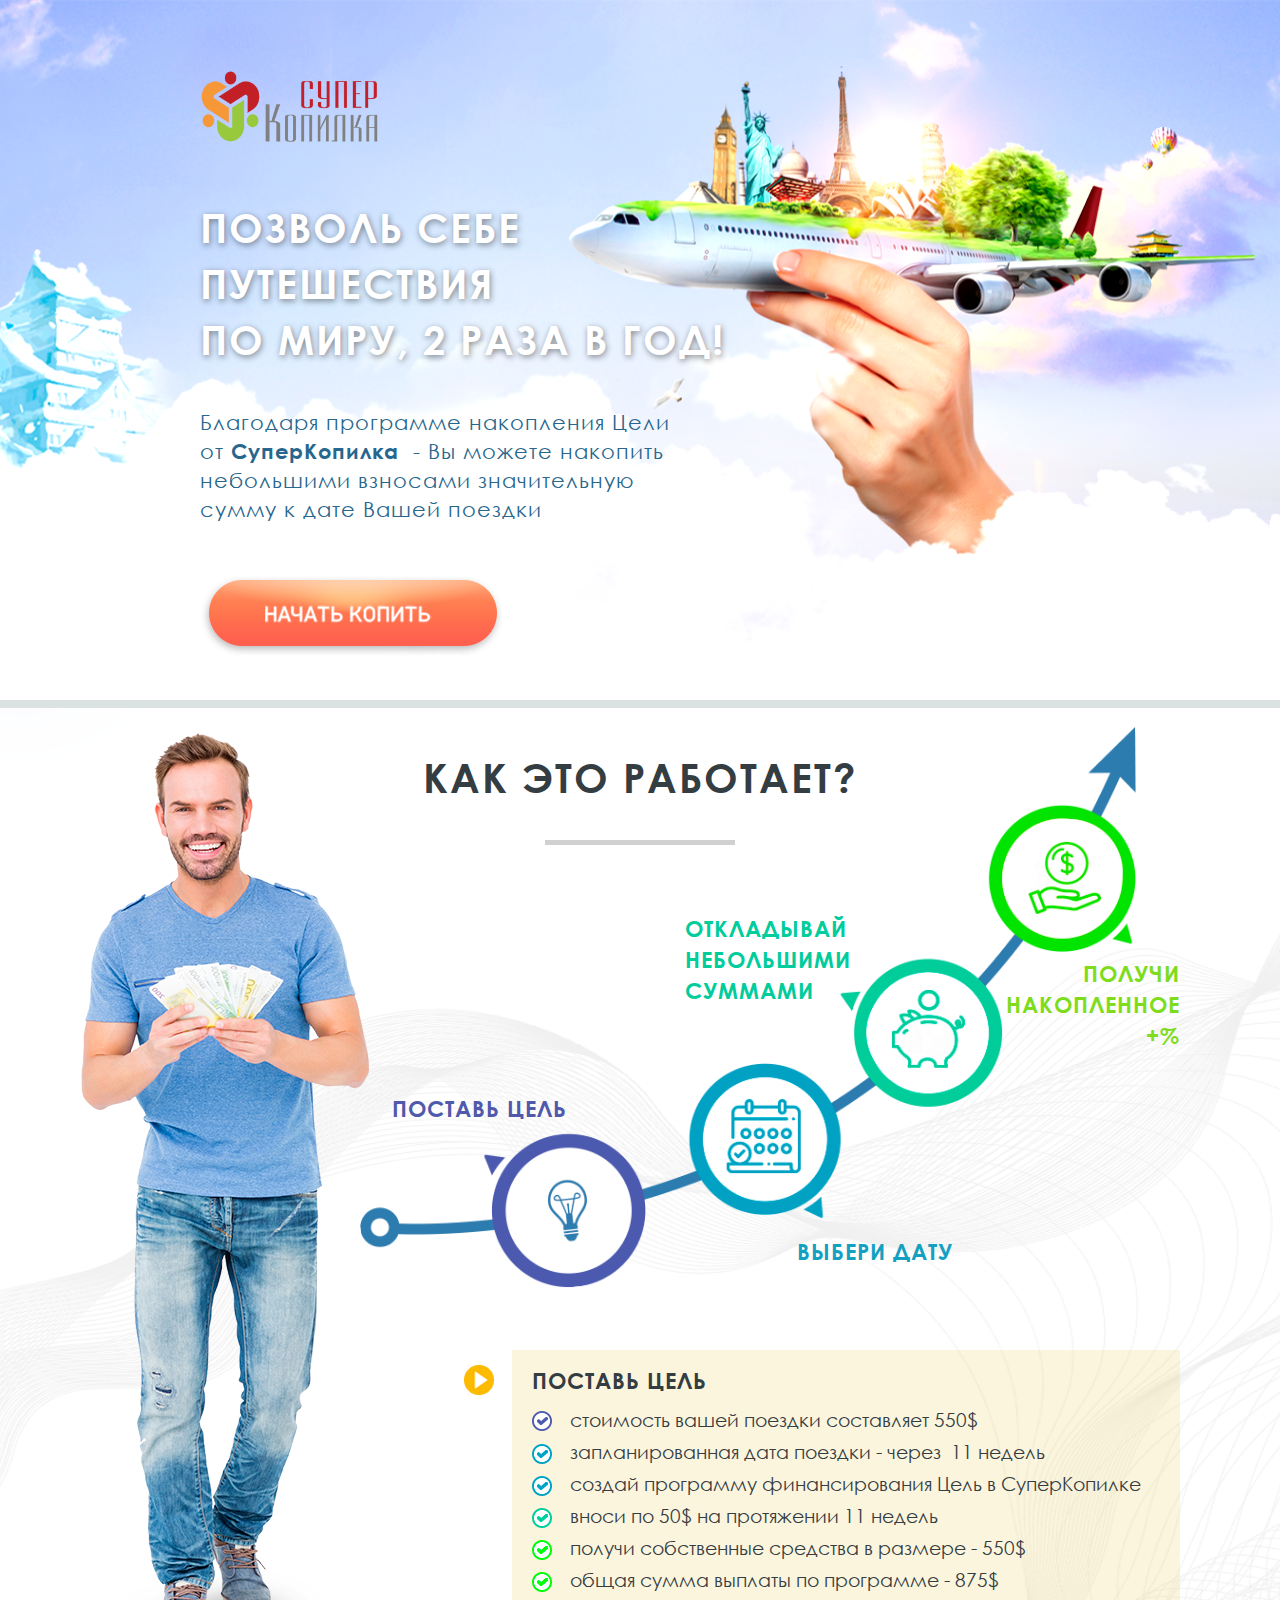
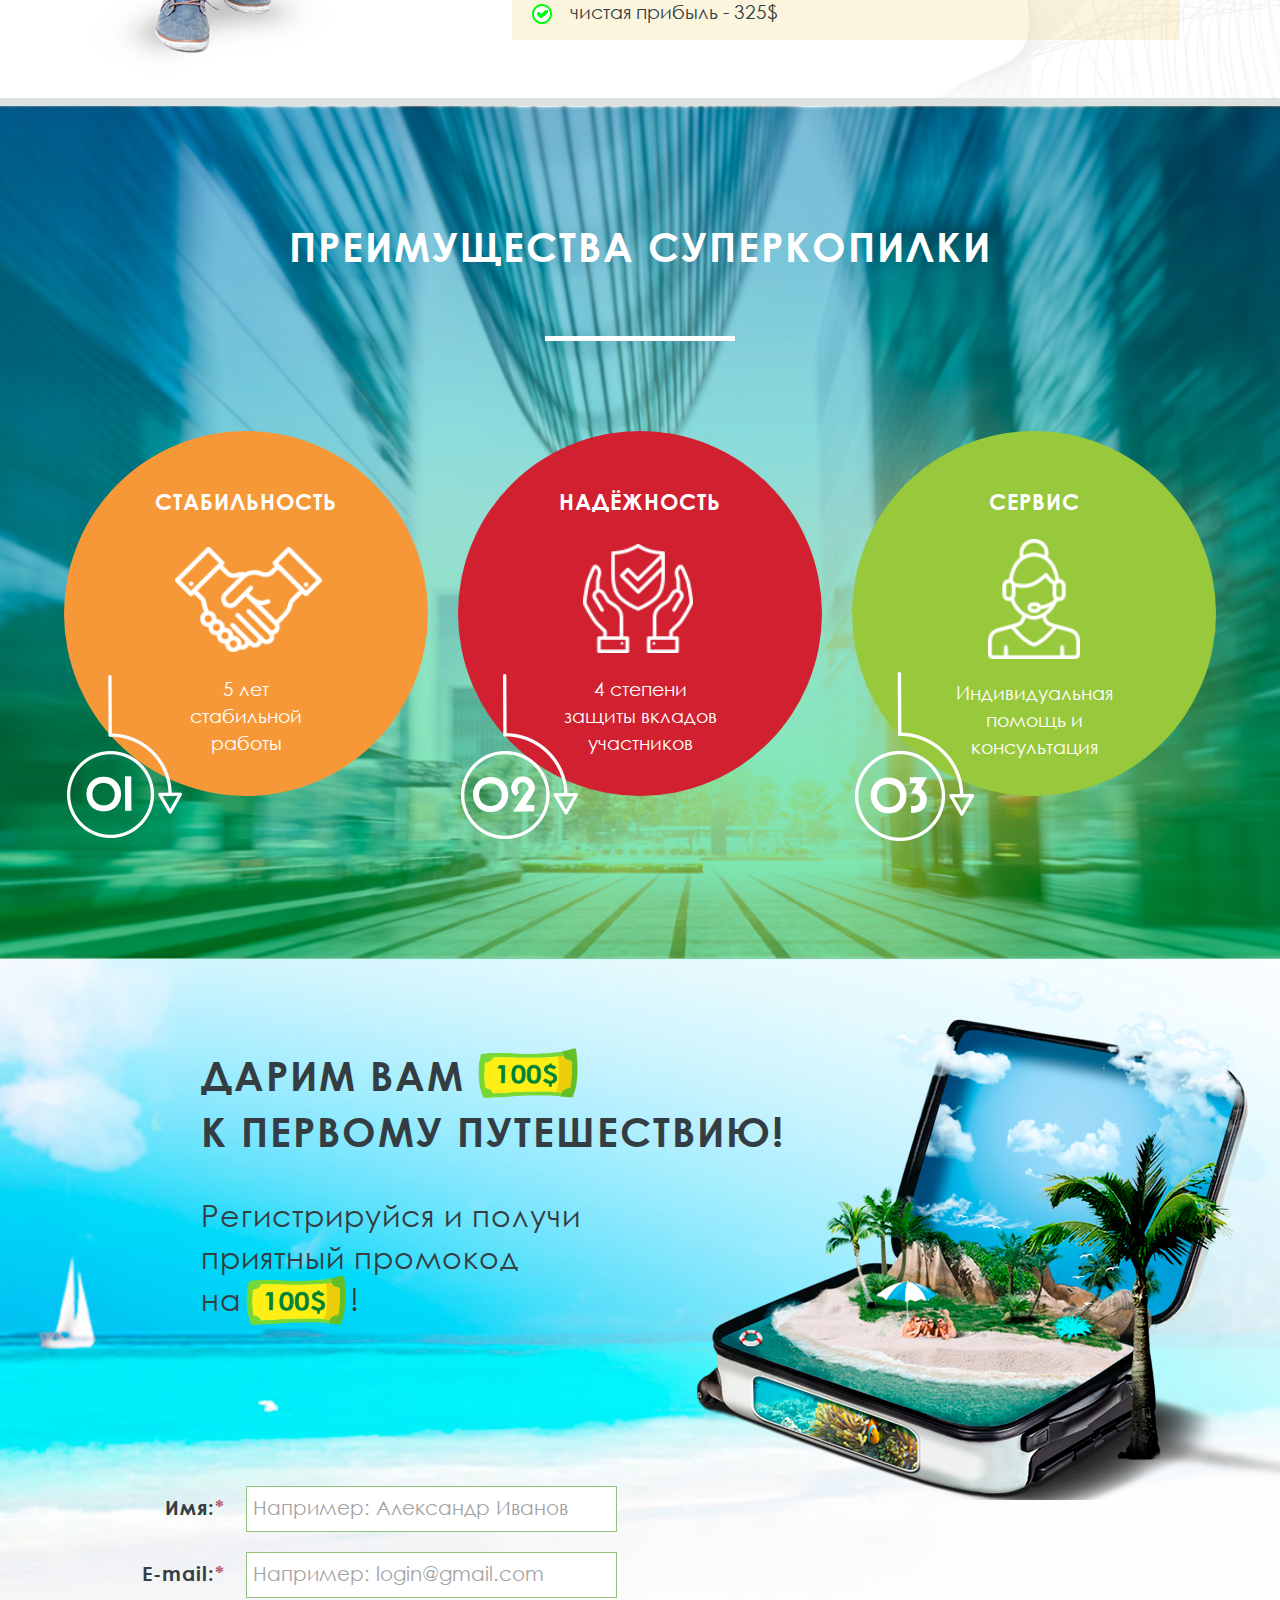
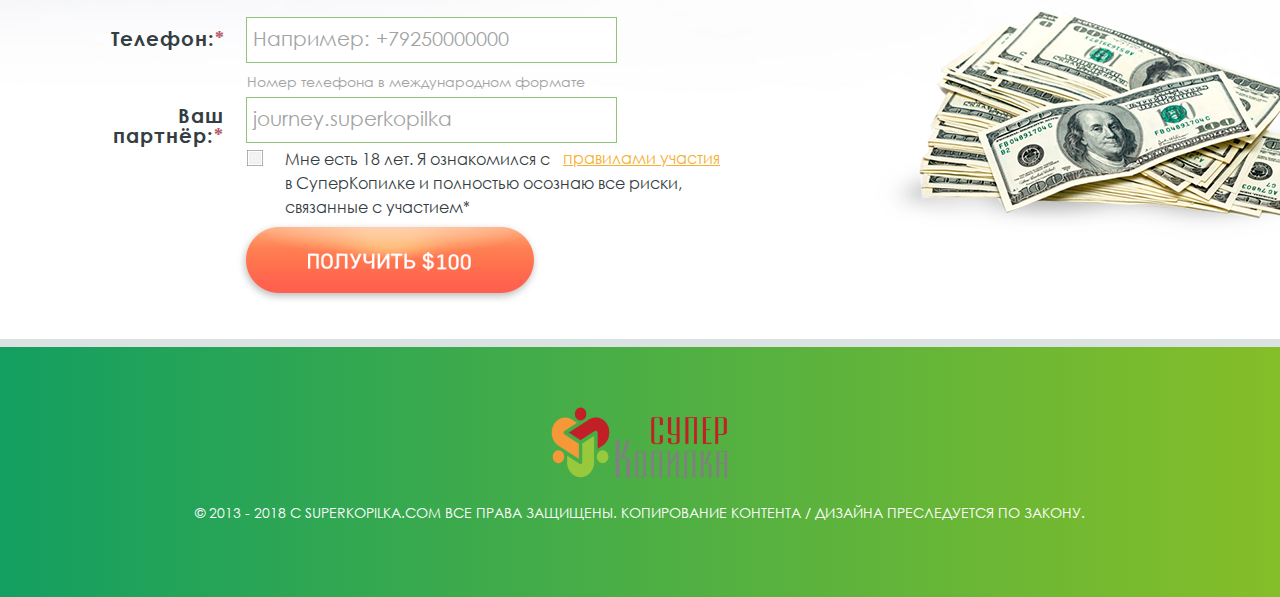
<file: index.html>
<!DOCTYPE html>
<html class="nojs html css_verticalspacer" lang="ru-RU">
 <head>

  <meta http-equiv="Content-type" content="text/html;charset=UTF-8"/>
  <meta name="description" content="СуперКопилка – это международное Сообщество, объединяющее с целью взаимного финансирования и достижения финансовых результатов, улучшая материальное положение каждого участника."/>
  <meta name="keywords" content="СуперКопилка, финансы, вложения, выгода, деньги, инвестирование, путешествия, накопления, цели, прибыль"/>
  <meta name="generator" content="2018.1.0.386"/>
  
  <script type="text/javascript">
   // Update the 'nojs'/'js' class on the html node
document.documentElement.className = document.documentElement.className.replace(/\bnojs\b/g, 'js');

// Check that all required assets are uploaded and up-to-date
if(typeof Muse == "undefined") window.Muse = {}; window.Muse.assets = {"required":["museutils.js", "museconfig.js", "jquery.musepolyfill.bgsize.js", "jquery.watch.js", "webpro.js", "musewpslideshow.js", "jquery.museoverlay.js", "touchswipe.js", "require.js", "index.css"], "outOfDate":[]};


</script>
  
  <link rel="shortcut icon" href="images/favicon.ico?crc=490583485"/>
  <title>СуперКопилка | Главная</title>
  <!-- CSS -->
  <link rel="stylesheet" type="text/css" href="css/site_global.css?crc=4129276899"/>
  <link rel="stylesheet" type="text/css" href="css/index.css?crc=109199916" id="pagesheet"/>
    <!--/*

*/
-->
 </head>
 <body>

  <div class="clearfix" id="page"><!-- column -->
   <div class="position_content" id="page_position_content">
    <div class="browser_width colelem" id="u102-bw">
     <div class="museBGSize" id="u102"><!-- column -->
      <div class="clearfix" id="u102_align_to_page">
       <!-- m_editable region-id="editable-static-tag-U139-BP_infinity" template="index.html" data-type="image" -->
       <div class="clip_frame colelem" id="u139" data-muse-uid="U139" data-muse-type="img_frame"><!-- image -->
        <img class="block" id="u139_img" src="images/logo.png?crc=4230959454" alt="" width="200" height="80" data-muse-src="images/logo.png?crc=4230959454"/>
       </div>
       <!-- /m_editable -->
       <!-- m_editable region-id="editable-static-tag-U156-BP_infinity" template="index.html" data-type="html" data-ice-options="disableImageResize,link,txtStyleTarget" -->
       <div class="clearfix colelem" id="u156-8" data-muse-uid="U156" data-muse-type="txt_frame" data-IBE-flags="txtStyleSrc"><!-- content -->
        <p>Позволь себе</p>
        <p>путешествия</p>
        <p>по миру, 2 раза в год!</p>
       </div>
       <!-- /m_editable -->
       <!-- m_editable region-id="editable-static-tag-U165-BP_infinity" template="index.html" data-type="html" data-ice-options="disableImageResize,link,txtStyleTarget" -->
       <div class="clearfix colelem" id="u165-12" data-muse-uid="U165" data-muse-type="txt_frame" data-IBE-flags="txtStyleSrc"><!-- content -->
        <p>Благодаря программе накопления Цели</p>
        <p>от <span id="u165-4">СуперКопилка</span>&nbsp; - Вы можете накопить</p>
        <p>небольшими взносами значительную</p>
        <p>сумму к дате Вашей поездки</p>
       </div>
       <!-- /m_editable -->
       <!-- m_editable region-id="editable-static-tag-U171" template="index.html" data-type="html" data-ice-options="clickable" data-ice-editable="link" -->
       <a class="nonblock nontext transition colelem" id="u171" href="https://www.superkopilka.com/registration/?p=tech.assist&utm_source=sk&utm_medium=rk&utm_campaign=lending&utm_content=pytishestviya&utm_term=reg1" data-muse-uid="U171"><!-- simple frame -->
         
       </a>
       <!-- /m_editable -->
      </div>
     </div>
    </div>
    <div class="browser_width colelem" id="u206-bw">
     <div id="u206"><!-- simple frame --></div>
    </div>
    <div class="browser_width colelem" id="u257-bw">
     <div class="museBGSize" id="u257"><!-- group -->
      <div class="clearfix" id="u257_align_to_page">
       <!-- m_editable region-id="editable-static-tag-U564-BP_infinity" template="index.html" data-type="image" -->
       <div class="clip_frame grpelem" id="u564" data-muse-uid="U564" data-muse-type="img_frame"><!-- image -->
        <img class="block" id="u564_img" src="images/infographics.png?crc=197874261" alt="" width="776" height="561" data-muse-src="images/infographics.png?crc=197874261"/>
       </div>
       <!-- /m_editable -->
       <div class="grpelem" id="u215"><!-- simple frame --></div>
       <!-- m_editable region-id="editable-static-tag-U526-BP_infinity" template="index.html" data-type="image" -->
       <div class="clip_frame grpelem" id="u526" data-muse-uid="U526" data-muse-type="img_frame"><!-- image -->
        <img class="block" id="u526_img" src="images/chel.png?crc=4088552813" alt="" width="288" height="952" data-muse-src="images/chel.png?crc=4088552813"/>
       </div>
       <!-- /m_editable -->
       <!-- m_editable region-id="editable-static-tag-U209-BP_infinity" template="index.html" data-type="html" data-ice-options="disableImageResize,link,txtStyleTarget" -->
       <div class="clearfix grpelem" id="u209-4" data-muse-uid="U209" data-muse-type="txt_frame" data-IBE-flags="txtStyleSrc"><!-- content -->
        <p>Как это работает?</p>
       </div>
       <!-- /m_editable -->
       <!-- m_editable region-id="editable-static-tag-U581-BP_infinity" template="index.html" data-type="html" data-ice-options="disableImageResize,link,txtStyleTarget" -->
       <div class="clearfix grpelem" id="u581-8" data-muse-uid="U581" data-muse-type="txt_frame" data-IBE-flags="txtStyleSrc"><!-- content -->
        <p>Откладывай</p>
        <p>небольшими</p>
        <p>суммами</p>
       </div>
       <!-- /m_editable -->
       <!-- m_editable region-id="editable-static-tag-U584-BP_infinity" template="index.html" data-type="html" data-ice-options="disableImageResize,link,txtStyleTarget" -->
       <div class="clearfix grpelem" id="u584-4" data-muse-uid="U584" data-muse-type="txt_frame" data-IBE-flags="txtStyleSrc"><!-- content -->
        <p>Поставь цель</p>
       </div>
       <!-- /m_editable -->
       <!-- m_editable region-id="editable-static-tag-U587-BP_infinity" template="index.html" data-type="html" data-ice-options="disableImageResize,link,txtStyleTarget" -->
       <div class="clearfix grpelem" id="u587-4" data-muse-uid="U587" data-muse-type="txt_frame" data-IBE-flags="txtStyleSrc"><!-- content -->
        <p>Выбери дату</p>
       </div>
       <!-- /m_editable -->
       <!-- m_editable region-id="editable-static-tag-U590-BP_infinity" template="index.html" data-type="html" data-ice-options="disableImageResize,link,txtStyleTarget" -->
       <div class="clearfix grpelem" id="u590-8" data-muse-uid="U590" data-muse-type="txt_frame" data-IBE-flags="txtStyleSrc"><!-- content -->
        <p>Получи</p>
        <p>накопленное</p>
        <p>+%</p>
       </div>
       <!-- /m_editable -->
       <div class="clearfix grpelem" id="u1478"><!-- group -->
        <!-- m_editable region-id="editable-static-tag-U705-BP_infinity" template="index.html" data-type="image" -->
        <div class="clip_frame grpelem" id="u705" data-muse-uid="U705" data-muse-type="img_frame"><!-- image -->
         <img class="block" id="u705_img" src="images/arrow.png?crc=469760795" alt="" width="30" height="30" data-muse-src="images/arrow.png?crc=469760795"/>
        </div>
        <!-- /m_editable -->
        <div class="clearfix grpelem" id="pu593"><!-- group -->
         <div class="grpelem" id="u593"><!-- simple frame --></div>
         <!-- m_editable region-id="editable-static-tag-U603-BP_infinity" template="index.html" data-type="html" data-ice-options="disableImageResize,link,txtStyleTarget" -->
         <div class="clearfix grpelem" id="u603-4" data-muse-uid="U603" data-muse-type="txt_frame" data-IBE-flags="txtStyleSrc"><!-- content -->
          <p>Поставь цель</p>
         </div>
         <!-- /m_editable -->
         <!-- m_editable region-id="editable-static-tag-U606-BP_infinity" template="index.html" data-type="html" data-ice-options="disableImageResize,link,txtStyleTarget" -->
         <div class="clearfix grpelem" id="u606-16" data-muse-uid="U606" data-muse-type="txt_frame" data-IBE-flags="txtStyleSrc"><!-- content -->
          <p>стоимость вашей поездки составляет 550$</p>
          <p>запланированная дата поездки - через&nbsp; 11 недель</p>
          <p>создай программу финансирования Цель в СуперКопилке</p>
          <p>вноси по 50$ на протяжении 11 недель</p>
          <p>получи собственные средства в размере - 550$</p>
          <p>общая сумма выплаты по программе - 875$</p>
          <p>чистая прибыль - 325$</p>
         </div>
         <!-- /m_editable -->
         <!-- m_editable region-id="editable-static-tag-U609-BP_infinity" template="index.html" data-type="image" -->
         <div class="clip_frame grpelem" id="u609" data-muse-uid="U609" data-muse-type="img_frame"><!-- image -->
          <img class="block" id="u609_img" src="images/green_icon.png?crc=3882501263" alt="" width="20" height="20" data-muse-src="images/green_icon.png?crc=3882501263"/>
         </div>
         <!-- /m_editable -->
         <!-- m_editable region-id="editable-static-tag-U670-BP_infinity" template="index.html" data-type="image" -->
         <div class="clip_frame grpelem" id="u670" data-muse-uid="U670" data-muse-type="img_frame"><!-- image -->
          <img class="block" id="u670_img" src="images/green_icon.png?crc=3882501263" alt="" width="20" height="20" data-muse-src="images/green_icon.png?crc=3882501263"/>
         </div>
         <!-- /m_editable -->
         <!-- m_editable region-id="editable-static-tag-U698-BP_infinity" template="index.html" data-type="image" -->
         <div class="clip_frame grpelem" id="u698" data-muse-uid="U698" data-muse-type="img_frame"><!-- image -->
          <img class="block" id="u698_img" src="images/green_icon.png?crc=3882501263" alt="" width="20" height="20" data-muse-src="images/green_icon.png?crc=3882501263"/>
         </div>
         <!-- /m_editable -->
         <!-- m_editable region-id="editable-static-tag-U617-BP_infinity" template="index.html" data-type="image" -->
         <div class="clip_frame grpelem" id="u617" data-muse-uid="U617" data-muse-type="img_frame"><!-- image -->
          <img class="block" id="u617_img" src="images/biruza-icon.png?crc=26327423" alt="" width="20" height="20" data-muse-src="images/biruza-icon.png?crc=26327423"/>
         </div>
         <!-- /m_editable -->
         <!-- m_editable region-id="editable-static-tag-U624-BP_infinity" template="index.html" data-type="image" -->
         <div class="clip_frame grpelem" id="u624" data-muse-uid="U624" data-muse-type="img_frame"><!-- image -->
          <img class="block" id="u624_img" src="images/blue-icon.png?crc=143426139" alt="" width="20" height="20" data-muse-src="images/blue-icon.png?crc=143426139"/>
         </div>
         <!-- /m_editable -->
         <!-- m_editable region-id="editable-static-tag-U656-BP_infinity" template="index.html" data-type="image" -->
         <div class="clip_frame grpelem" id="u656" data-muse-uid="U656" data-muse-type="img_frame"><!-- image -->
          <img class="block" id="u656_img" src="images/blue-icon.png?crc=143426139" alt="" width="20" height="20" data-muse-src="images/blue-icon.png?crc=143426139"/>
         </div>
         <!-- /m_editable -->
         <!-- m_editable region-id="editable-static-tag-U631-BP_infinity" template="index.html" data-type="image" -->
         <div class="clip_frame grpelem" id="u631" data-muse-uid="U631" data-muse-type="img_frame"><!-- image -->
          <img class="block" id="u631_img" src="images/violet-icon.png?crc=319300168" alt="" width="20" height="20" data-muse-src="images/violet-icon.png?crc=319300168"/>
         </div>
         <!-- /m_editable -->
        </div>
       </div>
      </div>
     </div>
    </div>
    <div class="browser_width colelem" id="u302-bw">
     <div id="u302"><!-- simple frame --></div>
    </div>
    <div class="browser_width colelem" id="u311-bw">
     <div class="museBGSize" id="u311"><!-- column -->
      <div class="clearfix" id="u311_align_to_page">
       <!-- m_editable region-id="editable-static-tag-U754-BP_infinity" template="index.html" data-type="html" data-ice-options="disableImageResize,link,txtStyleTarget" -->
       <div class="clearfix colelem" id="u754-4" data-muse-uid="U754" data-muse-type="txt_frame" data-IBE-flags="txtStyleSrc"><!-- content -->
        <p>Преимущества суперкопилки</p>
       </div>
       <!-- /m_editable -->
       <div class="colelem" id="u751"><!-- simple frame --></div>
       <div class="clearfix colelem" id="u1481"><!-- group -->
        <div class="rounded-corners clearfix grpelem" id="u721"><!-- column -->
         <div class="position_content" id="u721_position_content">
          <!-- m_editable region-id="editable-static-tag-U817-BP_infinity" template="index.html" data-type="html" data-ice-options="disableImageResize,link,txtStyleTarget" -->
          <div class="clearfix colelem" id="u817-4" data-muse-uid="U817" data-muse-type="txt_frame" data-IBE-flags="txtStyleSrc"><!-- content -->
           <p>Стабильность</p>
          </div>
          <!-- /m_editable -->
          <!-- m_editable region-id="editable-static-tag-U772-BP_infinity" template="index.html" data-type="image" -->
          <div class="clip_frame colelem" id="u772" data-muse-uid="U772" data-muse-type="img_frame"><!-- image -->
           <img class="block" id="u772_img" src="images/hands-icon.png?crc=4049310771" alt="" width="147" height="105" data-muse-src="images/hands-icon.png?crc=4049310771"/>
          </div>
          <!-- /m_editable -->
          <div class="clearfix colelem" id="pu793"><!-- group -->
           <!-- m_editable region-id="editable-static-tag-U793-BP_infinity" template="index.html" data-type="image" -->
           <div class="clip_frame grpelem" id="u793" data-muse-uid="U793" data-muse-type="img_frame"><!-- image -->
            <img class="block" id="u793_img" src="images/01-icon.png?crc=3763718441" alt="" width="115" height="163" data-muse-src="images/01-icon.png?crc=3763718441"/>
           </div>
           <!-- /m_editable -->
           <!-- m_editable region-id="editable-static-tag-U835-BP_infinity" template="index.html" data-type="html" data-ice-options="disableImageResize,link,txtStyleTarget" -->
           <div class="clearfix grpelem" id="u835-8" data-muse-uid="U835" data-muse-type="txt_frame" data-IBE-flags="txtStyleSrc"><!-- content -->
            <p>5 лет</p>
            <p>стабильной</p>
            <p>работы</p>
           </div>
           <!-- /m_editable -->
          </div>
         </div>
        </div>
        <div class="rounded-corners clearfix grpelem" id="u727"><!-- column -->
         <div class="position_content" id="u727_position_content">
          <!-- m_editable region-id="editable-static-tag-U823-BP_infinity" template="index.html" data-type="html" data-ice-options="disableImageResize,link,txtStyleTarget" -->
          <div class="clearfix colelem" id="u823-4" data-muse-uid="U823" data-muse-type="txt_frame" data-IBE-flags="txtStyleSrc"><!-- content -->
           <p>Надёжность</p>
          </div>
          <!-- /m_editable -->
          <!-- m_editable region-id="editable-static-tag-U765-BP_infinity" template="index.html" data-type="image" -->
          <div class="clip_frame colelem" id="u765" data-muse-uid="U765" data-muse-type="img_frame"><!-- image -->
           <img class="block" id="u765_img" src="images/hands2-icon.png?crc=57249092" alt="" width="110" height="109" data-muse-src="images/hands2-icon.png?crc=57249092"/>
          </div>
          <!-- /m_editable -->
          <div class="clearfix colelem" id="pu786"><!-- group -->
           <!-- m_editable region-id="editable-static-tag-U786-BP_infinity" template="index.html" data-type="image" -->
           <div class="clip_frame grpelem" id="u786" data-muse-uid="U786" data-muse-type="img_frame"><!-- image -->
            <img class="block" id="u786_img" src="images/02-icon.png?crc=4233531047" alt="" width="117" height="165" data-muse-src="images/02-icon.png?crc=4233531047"/>
           </div>
           <!-- /m_editable -->
           <!-- m_editable region-id="editable-static-tag-U841-BP_infinity" template="index.html" data-type="html" data-ice-options="disableImageResize,link,txtStyleTarget" -->
           <div class="clearfix grpelem" id="u841-8" data-muse-uid="U841" data-muse-type="txt_frame" data-IBE-flags="txtStyleSrc"><!-- content -->
            <p>4 степени</p>
            <p>защиты вкладов</p>
            <p>участников</p>
           </div>
           <!-- /m_editable -->
          </div>
         </div>
        </div>
        <div class="rounded-corners clearfix grpelem" id="u733"><!-- column -->
         <div class="position_content" id="u733_position_content">
          <!-- m_editable region-id="editable-static-tag-U829-BP_infinity" template="index.html" data-type="html" data-ice-options="disableImageResize,link,txtStyleTarget" -->
          <div class="clearfix colelem" id="u829-4" data-muse-uid="U829" data-muse-type="txt_frame" data-IBE-flags="txtStyleSrc"><!-- content -->
           <p>Сервис</p>
          </div>
          <!-- /m_editable -->
          <!-- m_editable region-id="editable-static-tag-U757-BP_infinity" template="index.html" data-type="image" -->
          <div class="clip_frame colelem" id="u757" data-muse-uid="U757" data-muse-type="img_frame"><!-- image -->
           <img class="block" id="u757_img" src="images/operator-icon.png?crc=74747634" alt="" width="92" height="120" data-muse-src="images/operator-icon.png?crc=74747634"/>
          </div>
          <!-- /m_editable -->
          <div class="clearfix colelem" id="pu779"><!-- group -->
           <!-- m_editable region-id="editable-static-tag-U779-BP_infinity" template="index.html" data-type="image" -->
           <div class="clip_frame grpelem" id="u779" data-muse-uid="U779" data-muse-type="img_frame"><!-- image -->
            <img class="block" id="u779_img" src="images/03-icon.png?crc=4294620322" alt="" width="119" height="169" data-muse-src="images/03-icon.png?crc=4294620322"/>
           </div>
           <!-- /m_editable -->
           <!-- m_editable region-id="editable-static-tag-U847-BP_infinity" template="index.html" data-type="html" data-ice-options="disableImageResize,link,txtStyleTarget" -->
           <div class="clearfix grpelem" id="u847-8" data-muse-uid="U847" data-muse-type="txt_frame" data-IBE-flags="txtStyleSrc"><!-- content -->
            <p>Индивидуальная</p>
            <p>помощь и</p>
            <p>консультация</p>
           </div>
           <!-- /m_editable -->
          </div>
         </div>
        </div>
       </div>
      </div>
     </div>
    </div>
    <div class="clearfix colelem" id="pu328"><!-- group -->
     <div class="browser_width grpelem" id="u328-bw">
      <div class="museBGSize" id="u328"><!-- column -->
       <div class="clearfix" id="u328_align_to_page">
        <div class="clearfix colelem" id="pu419"><!-- group -->
         <!-- m_editable region-id="editable-static-tag-U419-BP_infinity" template="index.html" data-type="image" -->
         <div class="clip_frame grpelem" id="u419" data-muse-uid="U419" data-muse-type="img_frame"><!-- image -->
          <img class="block" id="u419_img" src="images/chemodan.png?crc=4233389356" alt="" width="600" height="530" data-muse-src="images/chemodan.png?crc=4233389356"/>
         </div>
         <!-- /m_editable -->
         <!-- m_editable region-id="editable-static-tag-U850-BP_infinity" template="index.html" data-type="html" data-ice-options="disableImageResize,link,txtStyleTarget" -->
         <div class="clearfix grpelem" id="u850-6" data-muse-uid="U850" data-muse-type="txt_frame" data-IBE-flags="txtStyleSrc"><!-- content -->
          <p>Дарим вам <img class="block" id="u111_img" src="images/100.png?crc=4233389356" alt="" width="100" height="50" data-muse-src="images/100.png?crc=4233389356"/></p>
          <p>к первому путешествию!</p>
         </div>
         <!-- /m_editable -->
         <!-- m_editable region-id="editable-static-tag-U865-BP_infinity" template="index.html" data-type="html" data-ice-options="disableImageResize,link,txtStyleTarget" -->
         <div class="clearfix grpelem" id="u865-10" data-muse-uid="U865" data-muse-type="txt_frame" data-IBE-flags="txtStyleSrc"><!-- content -->
          <p>Регистрируйся и получи</p>
          <p>приятный промокод</p>
          <p>на <img class="block" id="u112_img" src="images/100.png?crc=4233389356" alt="" width="100" height="50" data-muse-src="images/100.png?crc=4233389356"/>10000 !</p>
         </div>
         <!-- /m_editable -->
        </div>
        <!-- m_editable region-id="editable-static-tag-U2640-BP_infinity" template="index.html" data-type="image" -->
        <div class="clip_frame colelem" id="u2640" data-muse-uid="U2640" data-muse-type="img_frame"><!-- image -->
         <img class="block" id="u2640_img" src="images/money.png?crc=523896590" alt="" width="498" height="245" data-muse-src="images/money.png?crc=523896590"/>
        </div>
        <!-- /m_editable -->
       </div>
      </div>
     </div>
     <div class="browser_width grpelem" id="u314-bw">
      <div id="u314"><!-- simple frame --></div>
     </div>
     <div class="browser_width grpelem" id="u898-bw">
      <div class="gradient" id="u898"><!-- column -->
       <div class="clearfix" id="u898_align_to_page">
        <!-- m_editable region-id="editable-static-tag-U901-BP_infinity" template="index.html" data-type="image" -->
        <div class="clip_frame colelem" id="u901" data-muse-uid="U901" data-muse-type="img_frame"><!-- image -->
         <img class="block" id="u901_img" src="images/logo.png?crc=4230959454" alt="" width="200" height="80" data-muse-src="images/logo.png?crc=4230959454"/>
        </div>
        <!-- /m_editable -->
        <!-- m_editable region-id="editable-static-tag-U908-BP_infinity" template="index.html" data-type="html" data-ice-options="disableImageResize,link,txtStyleTarget" -->
        <div class="clearfix colelem" id="u908-4" data-muse-uid="U908" data-muse-type="txt_frame" data-IBE-flags="txtStyleSrc"><!-- content -->
         <p>© 2013 - 2018 c Superkopilka.com Все права защищены. Копирование контента / дизайна преследуется по закону.</p>
        </div>
        <!-- /m_editable -->
       </div>
      </div>
     </div>
     <form class="form-grp clearfix grpelem" id="widgetu911" method="post" enctype="multipart/form-data" action="scripts/form-u911.php"><!-- none box -->
      <div class="fld-grp clearfix grpelem" id="widgetu914" data-required="true"><!-- none box -->
       <!-- m_editable region-id="editable-static-tag-U915-BP_infinity" template="index.html" data-type="html" data-ice-options="disableImageResize,link" -->
       <label class="fld-label actAsDiv clearfix grpelem" id="u915-5" data-muse-uid="U915" data-muse-type="txt_frame" for="widgetu914_input"><!-- content --><span class="actAsPara">Имя:<span id="u915-2">*</span></span></label>
       <!-- /m_editable -->
       <span class="fld-input NoWrap actAsDiv clearfix grpelem" id="u916-4"><!-- content --><input class="wrapped-input" type="text" spellcheck="false" id="widgetu914_input" name="custom_U914" tabindex="1"/><label class="wrapped-input fld-prompt" id="widgetu914_prompt" for="widgetu914_input"><span class="actAsPara">Например: Александр Иванов</span></label></span>
      </div>
      <div class="fld-grp clearfix grpelem" id="widgetu946" data-required="true" data-type="email"><!-- none box -->
       <!-- m_editable region-id="editable-static-tag-U948-BP_infinity" template="index.html" data-type="html" data-ice-options="disableImageResize,link" -->
       <label class="fld-label actAsDiv clearfix grpelem" id="u948-5" data-muse-uid="U948" data-muse-type="txt_frame" for="widgetu946_input"><!-- content --><span class="actAsPara">E-mail:<span id="u948-2">*</span></span></label>
       <!-- /m_editable -->
       <span class="fld-input NoWrap actAsDiv clearfix grpelem" id="u947-4"><!-- content --><input class="wrapped-input" type="email" spellcheck="false" id="widgetu946_input" name="Email" tabindex="2"/><label class="wrapped-input fld-prompt" id="widgetu946_prompt" for="widgetu946_input"><span class="actAsPara">Например: login@gmail.com</span></label></span>
      </div>
      <!-- m_editable region-id="editable-static-tag-U913-BP_infinity" template="index.html" data-type="html" data-ice-options="disableImageResize,link" -->
      <div class="clearfix grpelem" id="u913-4" data-muse-uid="U913" data-muse-type="txt_frame"><!-- content -->
       <p>Отправка формы…</p>
      </div>
      <!-- /m_editable -->
      <!-- m_editable region-id="editable-static-tag-U951-BP_infinity" template="index.html" data-type="html" data-ice-options="disableImageResize,link" -->
      <div class="clearfix grpelem" id="u951-4" data-muse-uid="U951" data-muse-type="txt_frame"><!-- content -->
       <p>На сервере произошла ошибка.</p>
      </div>
      <!-- /m_editable -->
      <!-- m_editable region-id="editable-static-tag-U950-BP_infinity" template="index.html" data-type="html" data-ice-options="disableImageResize,link" -->
      <div class="clearfix grpelem" id="u950-4" data-muse-uid="U950" data-muse-type="txt_frame"><!-- content -->
       <p>Форма получена.</p>
      </div>
      <!-- /m_editable -->
      <!-- m_editable region-id="editable-static-tag-U912-BP_infinity" template="index.html" data-type="html" data-ice-options="disableImageResize,link,txtStyleTarget" -->
      <button class="submit-btn NoWrap clearfix grpelem" id="u912-3" data-muse-uid="U912" data-muse-type="txt_frame" data-IBE-flags="txtStyleSrc" type="submit" value="&nbsp;" tabindex="5"><!-- content -->
       <div style="margin-top:-37px;height:37px;">
        <p>&nbsp;</p>
       </div>
      </button>
      <!-- /m_editable -->
      <div class="fld-grp clearfix grpelem" id="widgetu1036" data-required="true"><!-- none box -->
       <!-- m_editable region-id="editable-static-tag-U1038-BP_infinity" template="index.html" data-type="html" data-ice-options="disableImageResize,link" -->
       <label class="fld-label actAsDiv clearfix grpelem" id="u1038-5" data-muse-uid="U1038" data-muse-type="txt_frame" for="widgetu1036_input"><!-- content --><span class="actAsPara">Телефон:<span id="u1038-2">*</span></span></label>
       <!-- /m_editable -->
       <span class="fld-input NoWrap actAsDiv clearfix grpelem" id="u1037-4"><!-- content --><input class="wrapped-input" type="tel" spellcheck="false" id="widgetu1036_input" name="custom_U1036" tabindex="3"/><label class="wrapped-input fld-prompt" id="widgetu1036_prompt" for="widgetu1036_input"><span class="actAsPara">Например: +79250000000</span></label></span>
      </div>
      <div class="fld-grp clearfix grpelem" id="widgetu1036" data-required="true"><!-- none box -->
       <!-- m_editable region-id="editable-static-tag-U1038-BP_infinity" template="index.html" data-type="html" data-ice-options="disableImageResize,link" -->
       <label class="fld-label actAsDiv clearfix grpelem" id="u1038-6" data-muse-uid="U1038" data-muse-type="txt_frame" for="widgetu1036_input"><!-- content --><span class="actAsPara">Ваш партнёр:<span id="u1038-2">*</span></span></label>
       <!-- /m_editable -->
       <span class="fld-input NoWrap actAsDiv clearfix grpelem" id="u1037-5"><!-- content --><input class="wrapped-input" type="tel" spellcheck="false" id="widgetu1036_input" name="custom_U1036" tabindex="3"/><label class="wrapped-input fld-prompt" id="widgetu1036_prompt" for="widgetu1036_input"><span class="actAsPara">journey.superkopilka</span></label></span>
      </div>
      <div class="fld-grp clearfix grpelem" id="widgetu1048" data-required="true" data-type="checkbox"><!-- none box -->
       <!-- m_editable region-id="editable-static-tag-U1050-BP_infinity" template="index.html" data-type="html" data-ice-options="disableImageResize,link" -->
       <label class="fld-label actAsDiv clearfix grpelem" id="u1050-8" data-muse-uid="U1050" data-muse-type="txt_frame" for="widgetu1048_input"><!-- content --><span class="actAsPara orange">Мне есть 18 лет. Я ознакомился с</span><span class="actAsPara">в СуперКопилке и полностью осознаю все риски,</span>
        <span class="actAsPara">cвязанные с участием*</span></label>
       <!-- /m_editable -->
       <div class="fld-checkbox museBGSize grpelem" id="u1056"><!-- simple frame -->
        <input class="wrapped-input" type="checkbox" value="1" id="widgetu1048_input" name="custom_U1048" tabindex="4"/>
        <label for="widgetu1048_input"></label>
       </div>
      </div>
     </form>
     <!-- m_editable region-id="editable-static-tag-U1209-BP_infinity" template="index.html" data-type="html" data-ice-options="disableImageResize,link,txtStyleTarget" -->
     <div class="clearfix grpelem" id="u1209-4" data-muse-uid="U1209" data-muse-type="txt_frame" data-IBE-flags="txtStyleSrc"><!-- content -->
      <p>Номер телефона в международном формате</p>
     </div>
     <!-- /m_editable -->
     <div class="PamphletWidget clearfix widget_invisible grpelem" id="pamphletu2675" data-islightbox="true"><!-- none box -->
      <div class="ThumbGroup clearfix grpelem" id="u2689"><!-- none box -->
       <div class="popup_anchor" id="u2691popup">
        <div class="Thumb popup_element clearfix" id="u2691"><!-- group -->
         <!-- m_editable region-id="editable-static-tag-U2672-BP_infinity" template="index.html" data-type="html" data-ice-options="disableImageResize,link,clickable" -->
         <div class="orange clearfix grpelem" id="u2672-4" data-muse-uid="U2672" data-muse-type="txt_frame"><!-- content -->
          <p><span id="u2672">правилами участия</span></p>
         </div>
         <!-- /m_editable -->
        </div>
       </div>
      </div>
      <div class="popup_anchor" id="u2682popup" data-lightbox="true">
       <div class="ContainerGroup rgba-background clearfix" id="u2682"><!-- stack box -->
        <div class="Container clearfix grpelem" id="u2687"><!-- group -->
         <div class="shadow clearfix grpelem" id="u2737"><!-- column -->
          <div class="clearfix colelem" id="u2738"><!-- group -->
           <!-- m_editable region-id="editable-static-tag-U2739-BP_infinity" template="index.html" data-type="html" data-ice-options="disableImageResize,link" -->
           <div class="clearfix grpelem" id="u2739-4" data-muse-uid="U2739" data-muse-type="txt_frame"><!-- content -->
            <p>Правила</p>
           </div>

           <!-- /m_editable -->
          </div>
          <!-- m_editable region-id="editable-static-tag-U2740-BP_infinity" template="index.html" data-type="html" data-ice-options="disableImageResize,link" -->
          <div class="clearfix colelem" id="u2740-497" data-muse-uid="U2740" data-muse-type="txt_frame"><!-- content -->
           <p id="u2740-2">Осуществить мечты каждого, объединяя возможности многих!</p>
           <p id="u2740-4">Ред. №10 от 12.04.2016.</p>
           <p id="u2740-5">&nbsp;</p>
           <p id="u2740-7">1. Определение СуперКопилки</p>
           <p id="u2740-8">&nbsp;</p>
           <p id="u2740-11"><span id="u2740-9">1.1. СуперКопилка</span> — международная система взаимного финансирования, в которой люди добровольно взаимодействуют между собой с целью оказывать и получать финансирование от других участников системы. Система работает по принципу улучшенной кассы взаимопомощи, который усовершенствован с учетом современных технологий, высокой доходности и сохранения надежности.</p>
           <p id="u2740-12">&nbsp;</p>
           <p id="u2740-15"><span id="u2740-13">1.2. СуперКопилка</span> — это название сообщества людей, которые добровольно объединились и решили финансировать друг друга, придерживаясь данных правил. Делают они это просто так, безвозмездно, без каких либо гарантий, обязательств и обещаний по взаимному финансированию.</p>
           <p id="u2740-16">&nbsp;</p>
           <p class="orange" id="u2740-24"><span id="u2740-17">1.3. Пояснение.</span> Принцип народного финансирование не нов, и основан на популярном сейчас движении <span id="u2740-19">&quot;</span><a class="nonblock" href="https://ru.wikipedia.org/wiki/%D0%9A%D1%80%D0%B0%D1%83%D0%B4%D1%84%D0%B0%D0%BD%D0%B4%D0%B8%D0%BD%D0%B3" target="_blank"><span id="u2740-20">краудфандинга</span></a><span id="u2740-22">&quot;</span> (обозначает: “народное финансирование”), в котором люди финансируют понравившиеся им проекты и начинания других людей. В нашей же системе участники взаимно финансируют частные цели друг друга без необходимости их обсуждать.</p>
           <p id="u2740-25">&nbsp;</p>
           <p id="u2740-28"><span id="u2740-26">1.4. Накопления.</span> Участие в системе похоже на целевое накопление средств при помощи обычной копилки, поэтому СуперКопилку иногда называют система совместных накоплений. Участник выбирает свою цель, сумму и дату выплаты, потом еженедельно накапливает, осуществляя взносы, и когда приходит срок выплаты, он получает свою выплату. С учетом доходности, выплата больше, чем накопления. Но это только внешнее сходство с накоплением, т.к. никакие средства нигде не складируются, на самом деле все взносы тут же идут на финансирование целей других участников.</p>
           <p id="u2740-29">&nbsp;</p>
           <p id="u2740-30">&nbsp;</p>
           <p id="u2740-32">2. Регистрация и участие</p>
           <p id="u2740-33">&nbsp;</p>
           <p id="u2740-35">Регистрируясь, участник соглашается с использованием предоставленных данных (email и телефон) с целью информирования о новостях и изменениях Сообщества.</p>
           <p id="u2740-36">&nbsp;</p>
           <p id="u2740-39"><span id="u2740-37">Телефон.</span> При регистрации обязательно указать правильный номер мобильного телефона и email. Участник должен быть доступен по телефону, на который есть возможность дозвониться и общаться напрямую с участником. Это ключевые условия участия. Сообщество СуперКопилки открыто для всех, кто согласен с этим правилом.</p>
           <p id="u2740-40">&nbsp;</p>
           <p id="u2740-43"><span id="u2740-41">Email.</span> Электронная почта используется для автоматизации процесса регистрации, а также для информирования об обновлениях в Личном Кабинете и в Сообществе в целом.</p>
           <p id="u2740-44">&nbsp;</p>
           <p id="u2740-47"><span id="u2740-45">Техническая поддержка.</span> Если участник сам не справляются с технической частью, и с этим ему помогает его пригласивший, то даже в этом случае участник сам лично общается с представителями СуперКопилки по телефону, для решения любых вопросов связанных с его участием. Пригласивший лишь оказывает участнику техническую поддержку.</p>
           <p id="u2740-48">&nbsp;</p>
           <p id="u2740-51"><span id="u2740-49">Представление интересов.</span> В случае, если человек хочет, чтобы его интересы полностью представлял другой участник, то для СуперКопилки эти люди неразделимы и являются одним участником, который общается с представителями СуперКопилки, представляя интересы обоих. В таком случае, может быть только одна регистрация в Личных кабинетах (ЛК) на всех.</p>
           <p id="u2740-52">&nbsp;</p>
           <p id="u2740-55"><span id="u2740-53">Пример:</span> Если участник Сидоров хочет полностью представлять интересны Петрова, и вместо него общаться с представителями СуперКопилки, то для СуперКопилки “существует” только участник Сидоров, а участник Петров неотделим от него. Это означает, что участник Петров, не может иметь регистрацию в СуперКопилке и отдельный личный кабинет (ЛК), а все его цели находятся в ЛК Сидорова. И конечно же в этом случае Сидорову не начисляются партнерские бонусы за Петрова, т.к. для СуперКопилки они являются одним участником.</p>
           <p id="u2740-56">&nbsp;</p>
           <p class="orange" id="u2740-62"><span id="u2740-57">2.1. Регистрация.</span> Для начала участия необходима <a class="nonblock" href="https://www.superkopilka.com/registration/" target="_blank"><span id="u2740-59">регистрация на сайте www.superkopilka.com</span></a>. Один участник может иметь только одну регистрацию в системе. Наличие более одной регистрации ведет к исключению из сообщества. (см п.2.5.)</p>
           <p id="u2740-63">&nbsp;</p>
           <p id="u2740-66"><span id="u2740-64">2.2. Возраст.</span> Участие могут принимать только люди, достигшие совершеннолетия, т.е. с 18-ти лет.</p>
           <p id="u2740-67">&nbsp;</p>
           <p id="u2740-70"><span id="u2740-68">2.3. Личные кабинеты.</span> Участник осуществляет финансовое взаимодействие с другими участниками системы исключительно посредством личных кабинетов — программного обеспечения, которое размещено на сайте системы и служит для обеспечения и учета взаимного финансирования участников.</p>
           <p id="u2740-71">&nbsp;</p>
           <p id="u2740-74"><span id="u2740-72">2.4. Личное участие.</span> Возможно только личное участие и только личное принятие решений и прямое общение с представителями СуперКопилки, без посредничества каких бы то ни было третьих лиц.</p>
           <p id="u2740-75">&nbsp;</p>
           <p id="u2740-78"><span id="u2740-76">Компенсации.</span> Нарушение данного пункта правил, заключающееся в:</p>
           <p id="u2740-80">1) создании нескольких дополнительных аккаунтов (регистраций) на одного человека или</p>
           <p id="u2740-82">2) регистрации на подставных людей, отслеживается нашей службой безопасности. В случае нахождения подобной ситуации, при закрытии этих аккаунтов, СуперКопилка взимает с участника, нарушившего правила, компенсацию в размере 20% от средств, внесенных им на счета этих дополнительных аккаунтов. Остальные 80% возвращаются на основной счет “предоплаты” участника и могут быть использованы им только для участия в проекте.</p>
           <p id="u2740-83">&nbsp;</p>
           <p id="u2740-86"><span id="u2740-84">Личные данные.</span> При регистрации от участников не требуется указывать свои настоящие ФИО, но для повышения безопасности своего участия, рекомендуется указывать свои настоящие данные, так как в некоторых деликатных случаях для восстановления доступа к вашему аккаунту может потребоваться установление личности при помощи документов. Это нужно для того чтобы мы могли убедиться, что вы — это именно вы, а не мошенник или хакер, который завладел вашим аккаунтом или создал его в целях мошенничества. Фамилия будет в любом случае скрыта от других участников.</p>
           <p id="u2740-87">&nbsp;</p>
           <p id="u2740-90"><span id="u2740-88">2.5. Отказ в участии.</span> Администрация сообщества имеет право самостоятельно без объяснения причин отказать в участии любому участнику в любой момент времени.</p>
           <p id="u2740-91">&nbsp;</p>
           <p id="u2740-94"><span id="u2740-92">Безопасность.</span> Это правило нужно только для того, чтобы иметь возможность исключить из системы участника, негативные действия которого угрожают сообществу или другим участникам.</p>
           <p id="u2740-95">&nbsp;</p>
           <p id="u2740-98"><span id="u2740-96">Номинал.</span> При этом возможна (но не обязательна) выплата номинала (номинал = все финансирование других участников, которое участник произвел за время своего участия — (минус) все финансирование, которое участник сам получил за это время от других участников).</p>
           <p id="u2740-99">&nbsp;</p>
           <p id="u2740-102"><span id="u2740-100">Гарантии.</span> Пункт об отказе в участии — это также прямая демонстрация отсутствия любых гарантий и обязательств, а решение об участии в сообществе и совершении взносов участник принимает добровольно, на свой страх и риск.</p>
           <p id="u2740-103">&nbsp;</p>
           <p id="u2740-104">&nbsp;</p>
           <p id="u2740-106">3. Учет</p>
           <p id="u2740-107">&nbsp;</p>
           <p id="u2740-110"><span id="u2740-108">3.1. Тета</span> — это внутренняя единица измерения величины взаимного финансирования в системе. Деньгами или валютой тета не является (название происходит от 8-й буквы греческого алфавита).</p>
           <p id="u2740-111">&nbsp;</p>
           <p id="u2740-114"><span id="u2740-112">3.2. Курс.</span> Для удобства курс теты в данный момент привязан к главной международной резервной валюте USD. 1 тета = 1 USD, но в будущем курс может быть изменен и, например, привязан к любому другому более стабильному эквиваленту.</p>
           <p id="u2740-115">&nbsp;</p>
           <p class="orange" id="u2740-121"><span id="u2740-116">3.3. Учет.</span> В целях повышения надежности и устойчивости весь учет внутри системы происходит в <a class="nonblock" href="https://www.superkopilka.com/chto-takoe-vnutrennyaya-edinitsa-uchyota-teta/" target="_blank"><span id="u2740-118">тете</span></a>. Для обеспечения такой возможности регулярно определяются курсы других валют выраженные в тете. Эти курсы публикуются на сайте.</p>
           <p id="u2740-122">&nbsp;</p>
           <p id="u2740-125"><span id="u2740-123">Например,</span> когда вы делаете взносы, финансируя других участников системы, это засчитывается вам в тете, по текущему курсу на день оплаты взноса. Даже при значительном обвале курса валюты вашей страны по отношению к доллару, ваши накопления в тете остаются защищены. В результате, в момент, когда другие участники финансируют вас, вы получаете выплату по действующему на тот момент курсу теты к вашей местной валюте.</p>
           <p id="u2740-126">&nbsp;</p>
           <p id="u2740-127">&nbsp;</p>
           <p id="u2740-129">4. График выплат</p>
           <p id="u2740-130">&nbsp;</p>
           <p class="orange" id="u2740-136"><span id="u2740-131">4.1. График выплат.</span> Ключевой элемент системы взаимного финансирования — это график получения выплат участниками системы. Он размещен на сайте в разделе <a class="nonblock" href="https://www.superkopilka.com/queue/" target="_blank"><span id="u2740-133">Выплаты — График выплат</span></a> и отражает план выплат участникам сообщества, где для каждой выплаты известна неделя и сумма этой выплаты в тете. График обновляется динамически по мере его заполнения. Также иногда этот график называется очередь выплат. Каждую неделю все участники сообщества совместно финансируют других участников, согласно этому графику.</p>
           <p id="u2740-137">&nbsp;</p>
           <p id="u2740-140"><span id="u2740-138">4.2. Неделя графика.</span> График выплат для удобства восприятия разбит на недели. Для каждой недели известен планируемый суммарный объем финансирования, который сообщество может оказать своим участникам. Этот объем выплат для каждой недели устанавливается, исходя из совокупных взносов, планируемых участниками системы.</p>
           <p id="u2740-141">&nbsp;</p>
           <p id="u2740-144"><span id="u2740-142">4.3. Нумерация недель.</span> Недели графика выплат нумеруются, начиная с нулевой, где нулевая неделя — это текущая, первая неделя — это следующая календарная неделя, вторая неделя — это вторая календарная неделя после текущей и т.д. Участник может занять место на получение финансирования от сообщества используя график выплат, начиная с первой недели и далее.</p>
           <p id="u2740-145">&nbsp;</p>
           <p id="u2740-146">&nbsp;</p>
           <p id="u2740-148">5. Цель финансирования</p>
           <p id="u2740-149">&nbsp;</p>
           <p id="u2740-152"><span id="u2740-150">5.1. Введение.</span> Участие в системе взаимного финансирования подразумевает согласие и готовность участника оказывать помощь, т.е. финансировать других участников, а также готовность получать взаимное финансирование от них. Для того чтобы начать финансировать других участников, необходимо сначала занять место в графике выплат, т.е. определить сумму и дату взаимного финансирования, т.е. выплаты, которая будет получена самим участником.</p>
           <p id="u2740-153">&nbsp;</p>
           <p id="u2740-156"><span id="u2740-154">5.2. Свободное место.</span> В графике выплат есть недели со свободными местами под выплату. Размер такого свободного места измеряется в тетах, и это как раз и есть тот размер выплаты, который может быть получен участником на данной неделе, если он займет это свободное место. Очевидно, что размер занимаемого свободного места под выплату не может превышать оставшееся свободное место недели.</p>
           <p id="u2740-157">&nbsp;</p>
           <p id="u2740-160"><span id="u2740-158">5.3. Цель финансирования.</span> Участник желает получить выплату для реализации какой-то своей личной цели. Поэтому одно занятое на выплату место в графике выплат называется “цель финансирования”. Например, это может быть: “отпуск в Крыму” или “новая машина” и т.п. Это позволяет участникам системы знакомиться с целями друг друга, осознавая то добро, которое они делают, финансируя цели других участников системы. Каждая цель, созданная в графике выплат, характеризуется своим названием, а также получаемой участником суммой и неделей выплаты.</p>
           <p id="u2740-161">&nbsp;</p>
           <p id="u2740-164"><span id="u2740-162">5.4. Название цели</span> не обязательно должно быть правдивым, оно может быть любым приличным названием, которое что-то значит для участника и позволит ему найти свою цель в графике выплат визуально (отличить от других целей).</p>
           <p id="u2740-165">&nbsp;</p>
           <p id="u2740-168"><span id="u2740-166">5.5. Количество целей.</span> Один участник может иметь одновременно несколько целей финансирования, в том числе более одной цели в неделю. Т.е. в графике выплат возможно занять несколько мест на выплату даже на одной неделе.</p>
           <p id="u2740-169">&nbsp;</p>
           <p id="u2740-172"><span id="u2740-170">5.6. Типы целей.</span> Цели бывают двух типов:</p>
           <p id="u2740-176">1) <span id="u2740-174">Обычные цели.</span> Цели служащие для постепенного накопления теты.</p>
           <p id="u2740-180">2) <span id="u2740-178">Рекламные цели.</span> Это цели, такие же как обычные, но созданы с целью демонстрации работы системы для новых участников на близких неделях небольшими суммами, они могут быть использованы однократно, после чего участник работает только с обычными целями, которые имеют меньше ограничений и дают больше возможностей.</p>
           <p id="u2740-184">3) <span id="u2740-182">Депозиты.</span> Цели, отличающиеся от обычных тем, что у них повышенная доходность и весь взнос необходимо сделать сразу, а не накапливать постепенно. Эти цели похожи на банковские депозиты.</p>
           <p id="u2740-185">&nbsp;</p>
           <p id="u2740-186">&nbsp;</p>
           <p id="u2740-188">6. Доходность целей</p>
           <p id="u2740-189">&nbsp;</p>
           <p id="u2740-192"><span id="u2740-190">6.1. Общий принцип.</span> Для того, чтобы получить финансирование своей цели от других участников системы, участник сам финансирует цели других участников в виде взносов. При этом размер взносов меньше, чем выплата, которую получит участник по своей цели. Доходность цели — это и есть та разница между размером взносов, которые необходимо сделать участнику и размером выплаты, которую он получит в результате. Разные типы целей имеют разную доходность.</p>
           <p id="u2740-193">&nbsp;</p>
           <p id="u2740-196"><span id="u2740-194">6.2. Рекламные цели</span> имеют фиксированную доходность 50%, т.е. участник получает в 1.5 раза больше, чем накопил, финансируя других участников своими взносами.</p>
           <p id="u2740-197">&nbsp;</p>
           <p id="u2740-200"><span id="u2740-198">6.3. Обычные цели</span> имеют меняющуюся доходность, которая является индивидуальной для каждой недели графика выплат. Чем дальше неделя, тем больше доходность и наоборот. Чем ближе неделя, тем меньше доходность. Доходность на первых 20 неделях меньше 50%, а на более поздних неделях больше.</p>
           <p id="u2740-201">&nbsp;</p>
           <p id="u2740-204"><span id="u2740-202">Например,</span> на 40й неделе графика выплат доходность составит 100%. Доходность на 60й неделе составит 150% и т.д. Доходность любой недели можно узнать в личных кабинетах</p>
           <p id="u2740-205">&nbsp;</p>
           <p id="u2740-208"><span id="u2740-206">6.4. Депозиты.</span> Депозитные цели, имеют доходность еще более высокую, чем доходность обычных целей. Доходность депозитных целей не фиксирована, и может меняться со временем, подстраиваясь под возможности системы для большей стабильности. Текущую доходность депозитов для любой недели можно узнать в ЛК.</p>
           <p id="u2740-209">&nbsp;</p>
           <p id="u2740-210">&nbsp;</p>
           <p id="u2740-212">7. Взносы</p>
           <p id="u2740-213">&nbsp;</p>
           <p id="u2740-216"><span id="u2740-214">7.1. Финансирование.</span> После того, как участник создал цель, занял свободное место в графике выплат, и ему известна неделя и сумма выплаты, он приступает к еженедельному финансированию других участников системы в виде взносов. Эти взносы используются системой взаимного финансирования других участников, согласно графику выплат.</p>
           <p id="u2740-217">&nbsp;</p>
           <p id="u2740-220"><span id="u2740-218">7.2. Размер взноса.</span> Размер взноса, который участник должен сделать, чтобы произвести финансирование других участников системы определяется доходностью созданной цели. Например, если доходность цели 50%, это значит что участник получит в 1.5 раза больше, чем внесет сам. Значит ему самому необходимо внести в 1.5 раза меньше.</p>
           <p id="u2740-221">&nbsp;</p>
           <p id="u2740-224"><span id="u2740-222">7.3. Минимальный еженедельный взнос.</span> Для осуществления плавной динамики взаимного финансирования вводится понятие размер минимального еженедельный взноса, который равен общем размеру взноса, разделенному на количество недель, которое должно пройти от создания цели и до получения выплаты. Например: Участник создал рекламную цель и занял место в очереди на получение 30 тет через 5 недель, это значит, что он должен за 5 недель сделать взнос 20 тет, при этом минимальный еженедельный взнос составит 4 теты.</p>
           <p id="u2740-225">&nbsp;</p>
           <p id="u2740-228"><span id="u2740-226">7.4. Максимальный еженедельный взнос</span> для каждой цели участника ограничен размером 100 тет. Т.е. нет возможности создать цель, еженедельный внос по которой больше чем 100 тет. Такое правило введено для большей стабильности системы и мотивации создавать более долгосрочные цели.</p>
           <p id="u2740-229">&nbsp;</p>
           <p id="u2740-232"><span id="u2740-230">Максимальная выплата.</span> Данное правило автоматически накладывает ограничение на максимальный размер выплаты, который соответственно не может превышать максимальную сумму, которую можно внести на протяжении срока жизни цели, умноженную на доходность этой цели.</p>
           <p id="u2740-233">&nbsp;</p>
           <p id="u2740-236"><span id="u2740-234">Например,</span> рассмотрим цель с выплатой через 40 недель. Доходность цели на 40й неделе, будет 100%. Накопить, т.е. внести в систему за 40 недель можно максимум 4000 тет (40 недель по 100 тет). При доходности цели 100% максимальная выплата на 40й неделе составит 8000 тет.</p>
           <p id="u2740-237">&nbsp;</p>
           <p id="u2740-240"><span id="u2740-238">Крупные выплаты.</span> Если участник хочет внести большую сумму, то этого можно добиться создавая большое количество целей. Например, можно создать 10 целей подряд, например, начиная с 40й недели, каждая с выплатой 8000 тет и более.</p>
           <p id="u2740-241">&nbsp;</p>
           <p id="u2740-244"><span id="u2740-242">7.5. Порядок платежей.</span> Свой взнос участник может внести в любом удобном для него порядке до наступления недели выплаты, но с учетом размера минимального еженедельного взноса.</p>
           <p id="u2740-245">&nbsp;</p>
           <p id="u2740-248"><span id="u2740-246">Например,</span> участник может осуществлять взносы по следующим графикам:</p>
           <p id="u2740-249">&nbsp;</p>
           <p id="u2740-251">1) разбить свои платежи вплоть до недельного графика, каждую неделю осуществляя взнос на сумму минимального еженедельного взноса,</p>
           <p id="u2740-253">2) делать взносы ежемесячно, каждый раз осуществляя предоплату на месяц вперед, и это размер этой предоплаты на месяц должен быть равен суммарному размеру минимальных еженедельных взносов за каждую неделю, вошедшую в этот месяц,</p>
           <p id="u2740-255">3) сделать полную предоплату и внести всю сумму взноса сразу.</p>
           <p id="u2740-256">&nbsp;</p>
           <p id="u2740-259"><span id="u2740-257">7.6. Распределение взносов.</span> Собранные за неделю средства перераспределяются системой на взаимное финансирование целей участников сообщества, и направляются на:</p>
           <p id="u2740-261">1) выплаты, согласно графику выплат;</p>
           <p id="u2740-263">2) выплаты бонусов по партнерской программе (см. ниже);</p>
           <p id="u2740-265">3) выплаты участникам, которые занимаются поддержкой работоспособности системы;</p>
           <p id="u2740-267">4) резервный фонд выплат.</p>
           <p id="u2740-268">&nbsp;</p>
           <p class="orange" id="u2740-283"><span id="u2740-269">7.7. Осуществление взноса.</span> Свои взносы участник делает только при помощи Личных кабинетов (ЛК) и посредством платежных систем <a class="nonblock" href="https://www.nixmoney.com" target="_blank"><span id="u2740-271">NixMoney</span></a>, <a class="nonblock" href="https://perfectmoney.is/?ref=2697043" target="_blank"><span id="u2740-274">Perfect Money</span></a> и <a class="nonblock" href="http://wallet.advcash.com/referral/0bbe8609-2809-4142-84cf-3edfafd05f8b" target="_blank"><span id="u2740-277">AdvCash</span></a>, поэтому для осуществления взносов необходимо иметь счета в одной из этих систем. Также возможна покупка теты напрямую в независимых обменниках, таких как <a class="nonblock" href="https://tetapay.com" target="_blank"><span id="u2740-280">TetaPay</span></a>.</p>
           <p id="u2740-284">&nbsp;</p>
           <p id="u2740-287"><span id="u2740-285">7.8. Порядок списания взносов.</span> Взносы на цели списываются с Баланса по очереди в порядке дальности целей, начиная с более дальних. В случае, если в процессе оплаты целей, на Балансе участника не хватает средств для оплаты взноса для очередной цели, то взносы на эту цель и оставшиеся более ближние цели не списываются, и ожидается пополнения Баланса участником. Будьте внимательны и вовремя пополняйте свой Баланс, чтобы вовремя оплатить взносы.</p>
           <p id="u2740-288">&nbsp;</p>
           <p id="u2740-289">&nbsp;</p>
           <p id="u2740-291">8. Выплаты</p>
           <p id="u2740-292">&nbsp;</p>
           <p id="u2740-295"><span id="u2740-293">8.1. Цикл жизни цели.</span> У цели следующий цикл жизни: неделя создания цели является первой неделей жизни цели, на ней необходимо осуществить первый взнос. Период взносов заканчивается за одну неделю до выплаты. Например: Если цель создана сегодня и поставлена на 7 неделю графика выплат, то периодом взносов являются 7 недель: текущая, 1, 2, … 5, 6 недели, а 7 неделя графика является неделей выплаты. С учетом недели создания цели, цикл ее жизни составил 8 недель: 7 недель взносов и 1 неделя выплаты.</p>
           <p id="u2740-296">&nbsp;</p>
           <p id="u2740-299"><span id="u2740-297">8.2. Выплата.</span> Если все взносы сделаны своевременно, и подошла очередь выплаты одной из целей участника, то участник получает на свой баланс финансирование от сообщества согласно размеру указанному в графике выплат. Начисления на баланс происходят в тот же день недели и время, в которые была создана цель.</p>
           <p id="u2740-300">&nbsp;</p>
           <p id="u2740-312"><span id="u2740-301">8.3. Осуществление выплаты.</span> Выплатой участник управляет при помощи Личного кабинета системы. Средства, находящиеся на балансе участника могут быть запрошены им на вывод в любой момент. Выплата происходит посредством платежных систем <a class="nonblock" href="https://www.nixmoney.com" target="_blank"><span id="u2740-303">NixMoney</span></a>, <a class="nonblock" href="https://perfectmoney.is/?ref=2697043" target="_blank"><span id="u2740-306">Perfect Money</span></a> и <a class="nonblock" href="http://wallet.advcash.com/referral/0bbe8609-2809-4142-84cf-3edfafd05f8b" target="_blank"><span id="u2740-309">AdvCash</span></a>, поэтому для получения выплаты необходимо открыть счета в одной из этих систем. Желательно открыть счета во всех системах, т.к. бывают ситуации, когда участник делал взносы через одну платежную систему, а на момент выплаты друге участники могут предоставить взаимное финансирование только через другую платежную систему. Другими словами, в неделю выплаты участники сделали взносы через другую платежную систему и поэтому выплата возможна только через нее.</p>
           <p id="u2740-313">&nbsp;</p>
           <p id="u2740-316"><span id="u2740-314">8.4. Сроки выплаты.</span> Выплаты осуществляются посредством системы торрент-выплат. Это очень похоже на процесс загрузки файла из интернета — он загружается по частям. Так и выплата будет загружаться на ваш кошелек порциями. Такая система связанна с архитектурой проекта, с его ритмом работы:</p>
           <p id="u2740-320">1) <span id="u2740-318">Ритм.</span> Не реже чем один раз в день сумма, собранная в виде взносов, выплачивается по заявкам участников. При этом собранная сумма распределяется поровну между всеми заявками. В результате чего, мелкие заявки удовлетворяются сразу. А крупные получают свою порцию торрент-выплаты не реже, чем один раз в день.</p>
           <p id="u2740-324">2) <span id="u2740-322">Например,</span> если участник запросил выплату 500 тет, то ему в течение 5 дней может 5 раз начисляться по 100 тет, один раз в день. Если участник запросил на вывод 300 тет, то такая выплата может быть разбита на 3 части и получена за 3 дня.</p>
           <p id="u2740-328">3) <span id="u2740-326">Первая торрент-выплата,</span> осуществляется в течение 24 часов с момента создания заявки на вывод.</p>
           <p id="u2740-332">4) <span id="u2740-330">Частота выплат и размер</span> порции полностью зависит от динамики взносов, они могут меняться, в зависимости от разных факторов, влияющих на эту динамику. Нормальной является ситуация, когда вся выплата занимает менее одной недели с момента подачи заявки.</p>
           <p id="u2740-336">5) <span id="u2740-334">Крупные выплаты,</span> могут потребовать больше времени и имеют индивидуальный график, который обязательно согласовывается с участником.</p>
           <p id="u2740-337">&nbsp;</p>
           <p id="u2740-340"><span id="u2740-338">8.5. Поддержка проекта.</span> После получения выплаты на баланс, для дальнейшего участия во взаимном финансировании, участник дает свое принципиальное согласие в том, что он готов выполнить одно или несколько действий для поддержки дальнейшего развития проекта:</p>
           <p id="u2740-344">1) <span id="u2740-342">Видео:</span> участвовать в снятии видео о получении помощи с проф.оператором проекта, или через скайп, или снять самостоятельно.</p>
           <p class="orange" id="u2740-350">2) <span id="u2740-346">Соц.сети:</span> оставить отзыв о получении помощи в социальных сетях и на форумах, таких как <a class="nonblock" href="http://mmgp.ru/showthread.php?t=272236" target="_blank"><span id="u2740-348">MMGP.ru</span></a></p>
           <p id="u2740-354">3) <span id="u2740-352">Другое:</span> содействовать развитию проекта другими действиями, согласованными с представителем администрации.</p>
           <p id="u2740-356">Только после предоставления своего согласия, участник снова может получать финансирование своих целей.</p>
           <p id="u2740-357">&nbsp;</p>
           <p id="u2740-358">&nbsp;</p>
           <p id="u2740-360">9. Бронирование</p>
           <p id="u2740-361">&nbsp;</p>
           <p id="u2740-364"><span id="u2740-362">Например.</span> Если человек создал цель за 6 дней до конца недели, то у него есть 2 дня на осуществления первого взноса, если взнос не будет произведен, то такая цель будет автоматически удалена. Если участник создал цель за 3 дня до конца недели, то у него 1 день на оплату. Если за 3 часа до конца недели, то у него 1 час на оплату и т.п</p>
           <p id="u2740-365">&nbsp;</p>
           <p id="u2740-368"><span id="u2740-366">Например,</span> если доходность цели составляет 40%, то и плата за бронь составит 40% за каждый пропущенный взнос. Участник как бы возвращает тот доход за пропущенные недели, который затем он получит во время выплаты.</p>
           <p id="u2740-369">&nbsp;</p>
           <p id="u2740-372"><span id="u2740-370">9.1. Первичная бронь.</span> Если участник создал новую цель, но у него на балансе недостаточно средств для осуществления первого взноса, то такая цель находится в состоянии первичной брони, т.е. в ожидании первого взноса. Такая бронь закрепляет свободное место в графике выплат и никто другой не сможет его занять. Срок действия первичной брони составляет 1/3 от срока между созданием цели и концом недели. Первичная бронь снимается или сразу после осуществления первого взноса или сразу после окончания срока первичной брони. В случае окончания срока брони, цель автоматически удаляется и свободное место графика выплат вновь становится доступным другим участникам для создания целей. Первичная бронь бесплатна.</p>
           <p id="u2740-373">&nbsp;</p>
           <p id="u2740-376"><span id="u2740-374">9.2. Пропуск взноса.</span> Начиная со второй недели срока жизни цели, действует следующее правило: если участнику не удается осуществить хотя бы минимальный еженедельный взнос для одной из своих целей, и у него на балансе недостаточно средств для этого, то место в Графике выплат бронируется за этой целью с сохранением ее параметров на срок не более 3х недель. Если необходимые взносы не будут сделаны в срок, то такая цель замораживается или другими словами уходит в отпуск до наступления срока выплаты, а затем ликвидируется с возвратом накоплений.</p>
           <p id="u2740-377">&nbsp;</p>
           <p id="u2740-380"><span id="u2740-378">9.3. Плата за бронь.</span> В течение 3х недель бронирования участнику необходимо успеть внести пропущенные взносы, плюс плату за бронь. Бронирование места для цели на одну неделю составляет сумму в размере доходности цели. Другими словами, участник не получает доход за те недели, взносы по которым не были сделаны вовремя.</p>
           <p id="u2740-381">&nbsp;</p>
           <p id="u2740-384"><span id="u2740-382">9.4. Отпуск.</span> Если взносы и плата за бронь не были внесены в течение 3-х недель, то цель теряет свою позицию в графике выплат, и по ней невозможно осуществить никакие операции вплоть до недели выплаты. Т.е. цель замораживается, другими словами уходит в отпуск.</p>
           <p id="u2740-385">&nbsp;</p>
           <p id="u2740-388"><span id="u2740-386">9.5. Ликвидация цели.</span> После недели, на которой должна была быть выплата по цели, находящейся в отпуске, эта цель автоматически удаляется. В случае отмены цели, на которую уже были списаны взносы, ее ликвидация производится помощником вручную. В обоих случаях сумма, фактически накопленная участником в виде взносов по этой цели, возвращается в его ЛК на счет предоплаты взносов. Средства находящиеся на предоплате взносов можно использовать только в качестве взносов на другие цели.</p>
           <p id="u2740-389">&nbsp;</p>
           <p id="u2740-390">&nbsp;</p>
           <p id="u2740-392">10. Рекламные цели</p>
           <p id="u2740-393">&nbsp;</p>
           <p id="u2740-396"><span id="u2740-394">10.1. Определение.</span> Рекламные цели созданы с целью демонстрации работы системы для новых участников на близких неделях графика выплат, небольшими суммами и фиксированной доходностью 50%. Эти цели могут быть использованы однократно, после чего участник работает только с обычными целями, которые имеют меньше ограничений и дают больше возможностей.</p>
           <p id="u2740-397">&nbsp;</p>
           <p id="u2740-400"><span id="u2740-398">10.2. Свободное место.</span> Обычно на близких неделях графика выплат очень мало свободного места, т.к. оно уже разобрано старыми участниками, поэтому для новых участников, чтобы они могли ознакомиться с проектом, выделяется рекламное место в небольшом объеме на некоторых близких неделях графика выплат. Возможности создать рекламную цель на той или иной неделе новый участник может проверить в личных кабинетах.</p>
           <p id="u2740-401">&nbsp;</p>
           <p id="u2740-404"><span id="u2740-402">10.3. Максимальный размер выплаты</span> для рекламной цели регулируется для каждой близкой недели отдельно и текущий размер можно узнать при помощи личных кабинетов во время созданий такой цели.</p>
           <p id="u2740-405">&nbsp;</p>
           <p id="u2740-408"><span id="u2740-406">10.4. Порядок.</span> Каждая следующая рекламная цель, может быть только позже предыдущей. Т.е. если вы создавали рекламную цель на 8-й неделе, то следующей можно создать цель на 9-й неделе или позже.</p>
           <p id="u2740-409">&nbsp;</p>
           <p id="u2740-412"><span id="u2740-410">10.5. 1-4 недели.</span> Участник может создать не более одной рекламной цели в первые 4 недели графика выплат.</p>
           <p id="u2740-413">&nbsp;</p>
           <p id="u2740-414">&nbsp;</p>
           <p id="u2740-416">11. Депозиты СуперБанка</p>
           <p id="u2740-417">&nbsp;</p>
           <p id="u2740-420"><span id="u2740-418">11.1. Определение.</span> Депозиты, или депозитные цели созданы для тех участников, которые готовы внести всю сумму взносов сразу, а не постепенно, но при этом они хотят получить большую доходность. Депозиты почти не отличаются от обычных целей, кроме своей повышенной доходности, а также необходимости внесения всего взноса сразу.</p>
           <p id="u2740-421">&nbsp;</p>
           <p id="u2740-424"><span id="u2740-422">11.3. Взнос.</span> Взнос на депозит осуществляется сразу и в полном объеме. После чего сам депозит уже нет возможности удалить или отменить до наступления срока выплаты.</p>
           <p id="u2740-425">&nbsp;</p>
           <p id="u2740-426">&nbsp;</p>
           <p id="u2740-428">12. Перерасчет графика выплат</p>
           <p id="u2740-429">&nbsp;</p>
           <p id="u2740-432"><span id="u2740-430">12.1. Резервный фонд.</span> В случае, если по каким-либо причинам сбор средств значительно уменьшился, и теперь его недостаточно для того, чтобы обеспечить выплаты согласно графику выплат, то в этом случае для обеспечения выплат используется резервный фонд выплат.</p>
           <p id="u2740-433">&nbsp;</p>
           <p id="u2740-436"><span id="u2740-434">12.2. Полный пересчет.</span> Но если резервного фонда оказывается недостаточно, и за это время восстановление объема сбора средств не происходит, то тогда может быть инициирован полный перерасчет графика выплат так, чтобы размер взносов соответствовал размеру выплат.</p>
           <p id="u2740-437">&nbsp;</p>
           <p id="u2740-440"><span id="u2740-438">12.3. Методика пересчета.</span> При этом для каждой цели происходит сохранение минимального еженедельного размера взноса, а неделя получения выплаты увеличивается, что автоматически увеличивает накопления и размер выплаты по цели. Каждый участник обязательно получает оповещение и разъяснения о произведенном пересчете.</p>
           <p id="u2740-441">&nbsp;</p>
           <p id="u2740-444"><span id="u2740-442">12.4. Устойчивость.</span> Наличие механизма пересчета является важным фактором устойчивости системы, ведь в случае критических форс-мажоров, вместо полного прекращения работы и полной потери взносов участниками системы происходит лишь перерасчет графика выплат с некоторым удлинением сроков. Вся остальная функциональность системы полностью сохраняется.</p>
           <p id="u2740-445">&nbsp;</p>
           <p id="u2740-446">&nbsp;</p>
           <p id="u2740-448">13. Партнерская программа</p>
           <p id="u2740-449">&nbsp;</p>
           <p class="orange" id="u2740-457"><span id="u2740-450">13.1. </span>В системе действует <span id="u2740-452">8 уровневая партнерская программа,</span> позволяющая партнерам получать до 10% от взносов приглашенных в систему участников. Более детально это описано в <a class="nonblock" href="https://www.superkopilka.com/partnership-regulations/" target="_blank"><span id="u2740-454">Правилах партнерской программы</span></a>.</p>
           <p id="u2740-458">&nbsp;</p>
           <p id="u2740-461"><span id="u2740-459">13.2. Спам</span> во внутренних сообщениях ЛК во время переписки с партнерами. Строго запрещено использовать систему внутренний сообщений в ЛК, для рекламы других проектов, не относящихся к СК. За нарушение данного пункта правил за каждое такое спам сообщение с участника взимается штраф в размере 5 тет (с баланса и денежного потока). Если же на балансе участника, нарушавшего данный пункт правил, недостаточно средства, то аккаунт этого участника блокируется, до внесения необходимой суммы.</p>
           <p id="u2740-462">&nbsp;</p>
           <p id="u2740-463">&nbsp;</p>
           <p id="u2740-465">14. Риски</p>
           <p id="u2740-466">&nbsp;</p>
           <p id="u2740-469"><span id="u2740-467">14.1. Ключевой фактор.</span> Работа системы взаимного финансирования зависит от участников. Если они будут финансировать друг друга, создавая новые цели, то все будет работать сколь угодно долго (причем даже без притока новых участников!), а если перестанут, то все остановится. Поэтому никаких гарантий, обязательств и обещаний не предоставляется – все в руках участников.</p>
           <p id="u2740-470">&nbsp;</p>
           <p id="u2740-473"><span id="u2740-471">14.2. Гарантии.</span> Участники, создавая цели и делая взносы (финансируют цели других участников), делают это просто так, по своему личному праву распоряжаться своими средствами, безвозмездно, без каких либо гарантий, обязательств и обещаний по взаимному финансированию. Т.е. возможна ситуация, когда участник будет финансировать цели других участников, но его цель не получит взаимного финансирования от них, в результате того, что они не захотят этого сделать. В этом случае никаких возвратов осуществлено быть не может, т.к. взносы делались исключительно с целью безвозмездного финансирования других участников, без каких либо гарантий и обязательств. Участие в системе осуществляется добровольно, на свой страх и риск.</p>
           <p id="u2740-474">&nbsp;</p>
           <p id="u2740-477"><span id="u2740-475">14.3. Форс-мажоры.</span> В силу распределенности и международного характера системы, она подвержена влиянию катастроф лишь глобальных масштабов. Такие явления, как мировые финансовые кризисы, массовая остановка основных платежных систем или всей банковской системы в целом могут приводить к сбоям в работе системы или к ее полной остановке. Хотя предыдущий опыт нашей деятельности показывает, что многие из подобных проблем СуперКопилка способна успешно преодолевать, это не является гарантией такой устойчивости в будущем.</p>
           <p id="u2740-478">&nbsp;</p>
           <p id="u2740-481"><span id="u2740-479">14.4. Повторение.</span> Также некоторые правила, касающиеся предупреждений о рисках уже встречались в следующих пунктах:</p>
           <p id="u2740-483">1) п.1.1. Определение СуперКопилки</p>
           <p id="u2740-485">2) п.2.5. Отказ в участии</p>
           <p id="u2740-487">3) п.11. Перерасчет графика выплат</p>
           <p id="u2740-488">&nbsp;</p>
           <p id="u2740-489">&nbsp;</p>
           <p id="u2740-491">15. Изменение правил</p>
           <p id="u2740-492">&nbsp;</p>
           <p id="u2740-495"><span id="u2740-493">15.1. </span>Система постоянно совершенствуется и данные правила могут меняться в результате адаптации к новым реалиям жизни. Новости об изменении правил регулярно публикуются на сайте.</p>
          </div>
          <!-- /m_editable -->
         </div>
        </div>
       </div>
      </div>
      <div class="popup_anchor" id="u2678popup">
       <div class="PamphletCloseButton PamphletLightboxPart popup_element clearfix" id="u2678"><!-- group -->
        <!-- m_editable region-id="editable-static-tag-U2741-BP_infinity" template="index.html" data-type="html" data-ice-options="clickable" data-ice-editable="link" -->
        <a class="nonblock nontext MuseLinkActive grpelem" id="u2741" href="index.html#u865-10" data-href="page:U93" data-muse-uid="U2741"><!-- content --></a>
        <!-- /m_editable -->
       </div>
      </div>
     </div>
    </div>
    <div class="verticalspacer" data-offset-top="3797" data-content-above-spacer="3796" data-content-below-spacer="0"></div>
   </div>
  </div>
  <div class="preload_images">
   <img class="preload" src="images/button-first-hover.png?crc=223445142" alt=""/>
   <img class="preload" src="images/button-first-press.png?crc=221093758" alt=""/>
   <img class="preload" src="images/button-first-norm.png?crc=286103969" alt=""/>
   <img class="preload" src="images/button-second-hover.png?crc=296473176" alt=""/>
   <img class="preload" src="images/button-second-press.png?crc=250818981" alt=""/>
   <img class="preload" src="images/checkboxunchecked.jpg?crc=495023700" alt=""/>
   <img class="preload" src="images/checkboxuncheckedrollover.jpg?crc=4076496830" alt=""/>
   <img class="preload" src="images/checkboxuncheckedmousedown.jpg?crc=361678653" alt=""/>
   <img class="preload" src="images/checkboxchecked.jpg?crc=477278992" alt=""/>
   <img class="preload" src="images/checkboxcheckedrollover.jpg?crc=435737969" alt=""/>
   <img class="preload" src="images/checkboxcheckedmousedown.jpg?crc=4004261994" alt=""/>
   <img class="preload" src="images/close02-icon.png?crc=235342562" alt=""/>
  </div>
  <!-- Other scripts -->
  <script type="text/javascript">
   // Decide whether to suppress missing file error or not based on preference setting
var suppressMissingFileError = false
</script>
  <script type="text/javascript">
   window.Muse.assets.check=function(c){if(!window.Muse.assets.checked){window.Muse.assets.checked=!0;var b={},d=function(a,b){if(window.getComputedStyle){var c=window.getComputedStyle(a,null);return c&&c.getPropertyValue(b)||c&&c[b]||""}if(document.documentElement.currentStyle)return(c=a.currentStyle)&&c[b]||a.style&&a.style[b]||"";return""},a=function(a){if(a.match(/^rgb/))return a=a.replace(/\s+/g,"").match(/([\d\,]+)/gi)[0].split(","),(parseInt(a[0])<<16)+(parseInt(a[1])<<8)+parseInt(a[2]);if(a.match(/^\#/))return parseInt(a.substr(1),
16);return 0},f=function(f){for(var g=document.getElementsByTagName("link"),j=0;j<g.length;j++)if("text/css"==g[j].type){var l=(g[j].href||"").match(/\/?css\/([\w\-]+\.css)\?crc=(\d+)/);if(!l||!l[1]||!l[2])break;b[l[1]]=l[2]}g=document.createElement("div");g.className="version";g.style.cssText="display:none; width:1px; height:1px;";document.getElementsByTagName("body")[0].appendChild(g);for(j=0;j<Muse.assets.required.length;){var l=Muse.assets.required[j],k=l.match(/([\w\-\.]+)\.(\w+)$/),i=k&&k[1]?
k[1]:null,k=k&&k[2]?k[2]:null;switch(k.toLowerCase()){case "css":i=i.replace(/\W/gi,"_").replace(/^([^a-z])/gi,"_$1");g.className+=" "+i;i=a(d(g,"color"));k=a(d(g,"backgroundColor"));i!=0||k!=0?(Muse.assets.required.splice(j,1),"undefined"!=typeof b[l]&&(i!=b[l]>>>24||k!=(b[l]&16777215))&&Muse.assets.outOfDate.push(l)):j++;g.className="version";break;case "js":j++;break;default:throw Error("Unsupported file type: "+k);}}c?c().jquery!="1.8.3"&&Muse.assets.outOfDate.push("jquery-1.8.3.min.js"):Muse.assets.required.push("jquery-1.8.3.min.js");
g.parentNode.removeChild(g);if(Muse.assets.outOfDate.length||Muse.assets.required.length)g="Некоторые файлы на сервере могут отсутствовать или быть некорректными. Очистите кэш-память браузера и повторите попытку. Если проблему не удается устранить, свяжитесь с разработчиками сайта.",f&&Muse.assets.outOfDate.length&&(g+="\nOut of date: "+Muse.assets.outOfDate.join(",")),f&&Muse.assets.required.length&&(g+="\nMissing: "+Muse.assets.required.join(",")),suppressMissingFileError?(g+="\nUse SuppressMissingFileError key in AppPrefs.xml to show missing file error pop up.",console.log(g)):alert(g)};location&&location.search&&location.search.match&&location.search.match(/muse_debug/gi)?
setTimeout(function(){f(!0)},5E3):f()}};
var muse_init=function(){require.config({baseUrl:""});require(["jquery","museutils","whatinput","jquery.musepolyfill.bgsize","jquery.watch","webpro","musewpslideshow","jquery.museoverlay","touchswipe"],function(c){var $ = c;$(document).ready(function(){try{
window.Muse.assets.check($);/* body */
Muse.Utils.transformMarkupToFixBrowserProblemsPreInit();/* body */
Muse.Utils.prepHyperlinks(true);/* body */
Muse.Utils.resizeHeight('.browser_width');/* resize height */
Muse.Utils.requestAnimationFrame(function() { $('body').addClass('initialized'); });/* mark body as initialized */
Muse.Utils.makeButtonsVisibleAfterSettingMinWidth();/* body */
Muse.Utils.initWidget('#widgetu911', ['#bp_infinity'], function(elem) { return new WebPro.Widget.Form(elem, {validationEvent:'submit',errorStateSensitivity:'high',fieldWrapperClass:'fld-grp',formSubmittedClass:'frm-sub-st',formErrorClass:'frm-subm-err-st',formDeliveredClass:'frm-subm-ok-st',notEmptyClass:'non-empty-st',focusClass:'focus-st',invalidClass:'fld-err-st',requiredClass:'fld-err-st',ajaxSubmit:true}); });/* #widgetu911 */
Muse.Utils.initWidget('#pamphletu2675', ['#bp_infinity'], function(elem) { return new WebPro.Widget.ContentSlideShow(elem, {contentLayout_runtime:'lightbox',event:'click',deactivationEvent:'none',autoPlay:false,displayInterval:3000,transitionStyle:'fading',transitionDuration:500,hideAllContentsFirst:false,triggersOnTop:false,shuffle:false,enableSwipe:true,resumeAutoplay:true,resumeAutoplayInterval:3000,playOnce:false,autoActivate_runtime:false,isResponsive:false}); });/* #pamphletu2675 */
Muse.Utils.fullPage('#page');/* 100% height page */
Muse.Utils.showWidgetsWhenReady();/* body */
Muse.Utils.transformMarkupToFixBrowserProblems();/* body */
}catch(b){if(b&&"function"==typeof b.notify?b.notify():Muse.Assert.fail("Error calling selector function: "+b),false)throw b;}})})};

</script>
  <!-- RequireJS script -->
  <script src="scripts/require.js?crc=7928878" type="text/javascript" async data-main="scripts/museconfig.js?crc=310584261" onload="if (requirejs) requirejs.onError = function(requireType, requireModule) { if (requireType && requireType.toString && requireType.toString().indexOf && 0 <= requireType.toString().indexOf('#scripterror')) window.Muse.assets.check(); }" onerror="window.Muse.assets.check();"></script>
   </body>
</html>
</file>
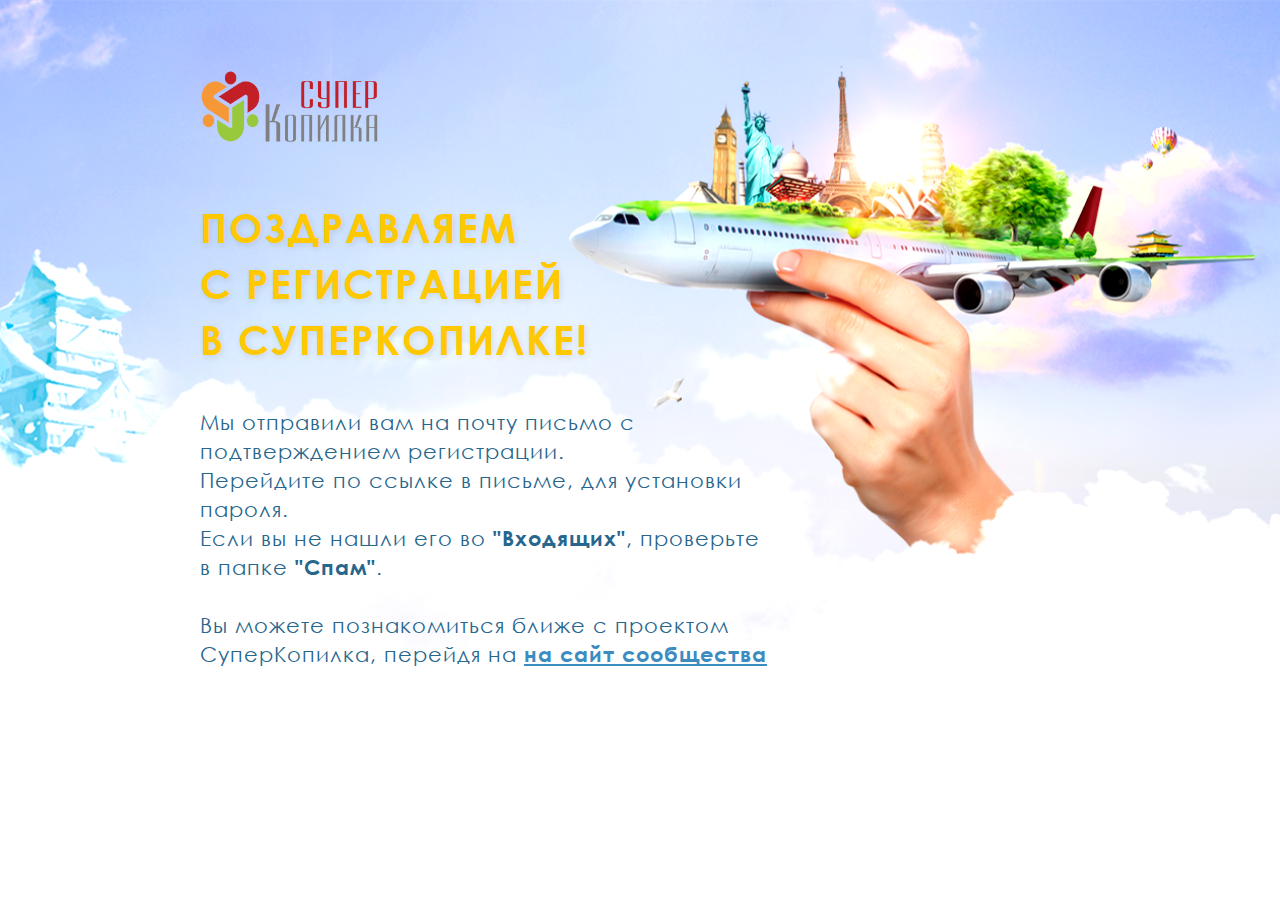
<file: congratulations.html>
<!DOCTYPE html>
<html class="nojs html css_verticalspacer" lang="ru-RU">
 <head>

  <meta http-equiv="Content-type" content="text/html;charset=UTF-8"/>
  <meta name="generator" content="2018.1.0.386"/>
  
  <script type="text/javascript">
   // Update the 'nojs'/'js' class on the html node
document.documentElement.className = document.documentElement.className.replace(/\bnojs\b/g, 'js');

// Check that all required assets are uploaded and up-to-date
if(typeof Muse == "undefined") window.Muse = {}; window.Muse.assets = {"required":["museutils.js", "museconfig.js", "jquery.musepolyfill.bgsize.js", "jquery.watch.js", "require.js", "congratulations.css"], "outOfDate":[]};
</script>
  
  <link rel="shortcut icon" href="images/favicon.ico?crc=490583485"/>
  <title>СуперКопилка | Регистрация прошла успешно</title>
  <!-- CSS -->
  <link rel="stylesheet" type="text/css" href="css/site_global.css?crc=4129276899"/>
  <link rel="stylesheet" type="text/css" href="css/congratulations.css?crc=159239233" id="pagesheet"/>
    <!--/*

*/
-->
 </head>
 <body>

  <div class="clearfix" id="page"><!-- group -->
   <div class="browser_width grpelem" id="u1236-bw">
    <div class="museBGSize" id="u1236"><!-- group -->
     <div class="clearfix" id="u1236_align_to_page">
      <!-- m_editable region-id="editable-static-tag-U1237-BP_infinity" template="congratulations.html" data-type="image" -->
      <div class="clip_frame grpelem" id="u1237" data-muse-uid="U1237" data-muse-type="img_frame"><!-- image -->
       <img class="block" id="u1237_img" src="images/logo.png?crc=4230959454" alt="" width="200" height="80" data-muse-src="images/logo.png?crc=4230959454"/>
      </div>

      <div class="clearfix colelem" id="u156-8" data-muse-uid="U156" data-muse-type="txt_frame" data-IBE-flags="txtStyleSrc"><!-- content -->
        <p>ПОЗДРАВЛЯЕМ</p>
        <p>С РЕГИСТРАЦИЕЙ</p>
        <p>В СУПЕРКОПИЛКЕ!</p>
       </div>
       <!-- /m_editable -->
       <!-- m_editable region-id="editable-static-tag-U165-BP_infinity" template="index.html" data-type="html" data-ice-options="disableImageResize,link,txtStyleTarget" -->
       <div class="clearfix colelem" id="u165-12" data-muse-uid="U165" data-muse-type="txt_frame" data-IBE-flags="txtStyleSrc"><!-- content -->
        <p>Мы отправили вам на почту письмо с подтверждением регистрации.</p>
        <p>Перейдите по ссылке в письме, для установки пароля.</p>
        <p>Если вы не нашли его во <span id="u165-4">"Входящих"</span>, проверьте в папке <span id="u165-4">"Спам"</span>.</p>
        <br>

        <div>Вы можете познакомиться ближе с проектом СуперКопилка, перейдя на <a class="nonblock" href="https://www.superkopilka.com" target="_blank"><span id="u1302-2">на сайт сообщества</span></a></div>

       </div>
     </div>
    </div>
   </div>
  <!-- Other scripts -->
  <script type="text/javascript">
   // Decide whether to suppress missing file error or not based on preference setting
var suppressMissingFileError = false
</script>
  <script type="text/javascript">
   window.Muse.assets.check=function(c){if(!window.Muse.assets.checked){window.Muse.assets.checked=!0;var b={},d=function(a,b){if(window.getComputedStyle){var c=window.getComputedStyle(a,null);return c&&c.getPropertyValue(b)||c&&c[b]||""}if(document.documentElement.currentStyle)return(c=a.currentStyle)&&c[b]||a.style&&a.style[b]||"";return""},a=function(a){if(a.match(/^rgb/))return a=a.replace(/\s+/g,"").match(/([\d\,]+)/gi)[0].split(","),(parseInt(a[0])<<16)+(parseInt(a[1])<<8)+parseInt(a[2]);if(a.match(/^\#/))return parseInt(a.substr(1),
16);return 0},f=function(f){for(var g=document.getElementsByTagName("link"),j=0;j<g.length;j++)if("text/css"==g[j].type){var l=(g[j].href||"").match(/\/?css\/([\w\-]+\.css)\?crc=(\d+)/);if(!l||!l[1]||!l[2])break;b[l[1]]=l[2]}g=document.createElement("div");g.className="version";g.style.cssText="display:none; width:1px; height:1px;";document.getElementsByTagName("body")[0].appendChild(g);for(j=0;j<Muse.assets.required.length;){var l=Muse.assets.required[j],k=l.match(/([\w\-\.]+)\.(\w+)$/),i=k&&k[1]?
k[1]:null,k=k&&k[2]?k[2]:null;switch(k.toLowerCase()){case "css":i=i.replace(/\W/gi,"_").replace(/^([^a-z])/gi,"_$1");g.className+=" "+i;i=a(d(g,"color"));k=a(d(g,"backgroundColor"));i!=0||k!=0?(Muse.assets.required.splice(j,1),"undefined"!=typeof b[l]&&(i!=b[l]>>>24||k!=(b[l]&16777215))&&Muse.assets.outOfDate.push(l)):j++;g.className="version";break;case "js":j++;break;default:throw Error("Unsupported file type: "+k);}}c?c().jquery!="1.8.3"&&Muse.assets.outOfDate.push("jquery-1.8.3.min.js"):Muse.assets.required.push("jquery-1.8.3.min.js");
g.parentNode.removeChild(g);if(Muse.assets.outOfDate.length||Muse.assets.required.length)g="Некоторые файлы на сервере могут отсутствовать или быть некорректными. Очистите кэш-память браузера и повторите попытку. Если проблему не удается устранить, свяжитесь с разработчиками сайта.",f&&Muse.assets.outOfDate.length&&(g+="\nOut of date: "+Muse.assets.outOfDate.join(",")),f&&Muse.assets.required.length&&(g+="\nMissing: "+Muse.assets.required.join(",")),suppressMissingFileError?(g+="\nUse SuppressMissingFileError key in AppPrefs.xml to show missing file error pop up.",console.log(g)):alert(g)};location&&location.search&&location.search.match&&location.search.match(/muse_debug/gi)?
setTimeout(function(){f(!0)},5E3):f()}};
var muse_init=function(){require.config({baseUrl:""});require(["jquery","museutils","whatinput","jquery.musepolyfill.bgsize","jquery.watch"],function(c){var $ = c;$(document).ready(function(){try{
window.Muse.assets.check($);/* body */
Muse.Utils.transformMarkupToFixBrowserProblemsPreInit();/* body */
Muse.Utils.prepHyperlinks(true);/* body */
Muse.Utils.resizeHeight('.browser_width');/* resize height */
Muse.Utils.requestAnimationFrame(function() { $('body').addClass('initialized'); });/* mark body as initialized */
Muse.Utils.makeButtonsVisibleAfterSettingMinWidth();/* body */
Muse.Utils.fullPage('#page');/* 100% height page */
Muse.Utils.showWidgetsWhenReady();/* body */
Muse.Utils.transformMarkupToFixBrowserProblems();/* body */
}catch(b){if(b&&"function"==typeof b.notify?b.notify():Muse.Assert.fail("Error calling selector function: "+b),false)throw b;}})})};

</script>
  <!-- RequireJS script -->
  <script src="scripts/require.js?crc=7928878" type="text/javascript" async data-main="scripts/museconfig.js?crc=310584261" onload="if (requirejs) requirejs.onError = function(requireType, requireModule) { if (requireType && requireType.toString && requireType.toString().indexOf && 0 <= requireType.toString().indexOf('#scripterror')) window.Muse.assets.check(); }" onerror="window.Muse.assets.check();"></script>
   </body>
</html>
</file>
<file: css/site_global.css>
html{min-height:100%;min-width:100%;-ms-text-size-adjust:none;}body,div,dl,dt,dd,ul,ol,li,nav,h1,h2,h3,h4,h5,h6,pre,code,form,fieldset,legend,input,button,textarea,p,blockquote,th,td,a{margin:0px;padding:0px;border-width:0px;border-style:solid;border-color:transparent;-webkit-transform-origin:left top;-ms-transform-origin:left top;-o-transform-origin:left top;transform-origin:left top;background-repeat:no-repeat;}button.submit-btn{-moz-box-sizing:content-box;-webkit-box-sizing:content-box;box-sizing:content-box;}.transition{-webkit-transition-property:background-image,background-position,background-color,border-color,border-radius,color,font-size,font-style,font-weight,letter-spacing,line-height,text-align,box-shadow,text-shadow,opacity;transition-property:background-image,background-position,background-color,border-color,border-radius,color,font-size,font-style,font-weight,letter-spacing,line-height,text-align,box-shadow,text-shadow,opacity;}.transition *{-webkit-transition:inherit;transition:inherit;}table{border-collapse:collapse;border-spacing:0px;}fieldset,img{border:0px;border-style:solid;-webkit-transform-origin:left top;-ms-transform-origin:left top;-o-transform-origin:left top;transform-origin:left top;}address,caption,cite,code,dfn,em,strong,th,var,optgroup{font-style:inherit;font-weight:inherit;}del,ins{text-decoration:none;}li{list-style:none;}caption,th{text-align:left;}h1,h2,h3,h4,h5,h6{font-size:100%;font-weight:inherit;}input,button,textarea,select,optgroup,option{font-family:inherit;font-size:inherit;font-style:inherit;font-weight:inherit;}.form-grp input,.form-grp textarea{-webkit-appearance:none;-webkit-border-radius:0;}body{font-family:Arial, Helvetica Neue, Helvetica, sans-serif;text-align:left;font-size:14px;line-height:17px;word-wrap:break-word;text-rendering:optimizeLegibility;-moz-font-feature-settings:'liga';-ms-font-feature-settings:'liga';-webkit-font-feature-settings:'liga';font-feature-settings:'liga';}a:link{color:#0000FF;text-decoration:underline;}a:visited{color:#800080;text-decoration:underline;}a:hover{color:#0000FF;text-decoration:underline;}a:active{color:#EE0000;text-decoration:underline;}a.nontext{color:black;text-decoration:none;font-style:normal;font-weight:normal;}.orange a:link{color:#0000FF;font-style:normal;font-weight:normal;text-decoration:none;}.orange a:visited{color:#800080;font-style:normal;font-weight:normal;text-decoration:none;}.orange a:hover{color:#0000FF;font-style:normal;font-weight:normal;text-decoration:none;}.orange a:active{color:#EE0000;font-style:normal;font-weight:normal;text-decoration:none;}.normal_text{color:#000000;direction:ltr;font-family:Arial, Helvetica Neue, Helvetica, sans-serif;font-size:14px;font-style:normal;font-weight:normal;letter-spacing:0px;line-height:17px;text-align:left;text-decoration:none;text-indent:0px;text-transform:none;vertical-align:0px;padding:0px;}.list0 li:before{position:absolute;right:100%;letter-spacing:0px;text-decoration:none;font-weight:normal;font-style:normal;}.rtl-list li:before{right:auto;left:100%;}.nls-None > li:before,.nls-None .list3 > li:before,.nls-None .list6 > li:before{margin-right:6px;content:'•';}.nls-None .list1 > li:before,.nls-None .list4 > li:before,.nls-None .list7 > li:before{margin-right:6px;content:'○';}.nls-None,.nls-None .list1,.nls-None .list2,.nls-None .list3,.nls-None .list4,.nls-None .list5,.nls-None .list6,.nls-None .list7,.nls-None .list8{padding-left:34px;}.nls-None.rtl-list,.nls-None .list1.rtl-list,.nls-None .list2.rtl-list,.nls-None .list3.rtl-list,.nls-None .list4.rtl-list,.nls-None .list5.rtl-list,.nls-None .list6.rtl-list,.nls-None .list7.rtl-list,.nls-None .list8.rtl-list{padding-left:0px;padding-right:34px;}.nls-None .list2 > li:before,.nls-None .list5 > li:before,.nls-None .list8 > li:before{margin-right:6px;content:'-';}.nls-None.rtl-list > li:before,.nls-None .list1.rtl-list > li:before,.nls-None .list2.rtl-list > li:before,.nls-None .list3.rtl-list > li:before,.nls-None .list4.rtl-list > li:before,.nls-None .list5.rtl-list > li:before,.nls-None .list6.rtl-list > li:before,.nls-None .list7.rtl-list > li:before,.nls-None .list8.rtl-list > li:before{margin-right:0px;margin-left:6px;}.TabbedPanelsTab{white-space:nowrap;}.MenuBar .MenuBarView,.MenuBar .SubMenuView{display:block;list-style:none;}.MenuBar .SubMenu{display:none;position:absolute;}.NoWrap{white-space:nowrap;word-wrap:normal;}.rootelem{margin-left:auto;margin-right:auto;}.colelem{display:inline;float:left;clear:both;}.clearfix:after{content:"\0020";visibility:hidden;display:block;height:0px;clear:both;}*:first-child+html .clearfix{zoom:1;}.clip_frame{overflow:hidden;}.popup_anchor{position:relative;width:0px;height:0px;}.allow_click_through *{pointer-events:auto;}.popup_element{z-index:100000;}.svg{display:block;vertical-align:top;}span.wrap{content:'';clear:left;display:block;}span.actAsInlineDiv{display:inline-block;}.position_content,.excludeFromNormalFlow{float:left;}.preload_images{position:absolute;overflow:hidden;left:-9999px;top:-9999px;height:1px;width:1px;}.preload{height:1px;width:1px;}.animateStates{-webkit-transition:0.3s ease-in-out;-moz-transition:0.3s ease-in-out;-o-transition:0.3s ease-in-out;transition:0.3s ease-in-out;}[data-whatinput="mouse"] *:focus,[data-whatinput="touch"] *:focus,input:focus,textarea:focus{outline:none;}textarea{resize:none;overflow:auto;}.allow_click_through,.fld-prompt{pointer-events:none;}.wrapped-input{position:absolute;top:0px;left:0px;background:transparent;border:none;}.submit-btn{z-index:50000;cursor:pointer;}.anchor_item{width:22px;height:18px;}.MenuBar .SubMenuVisible,.MenuBarVertical .SubMenuVisible,.MenuBar .SubMenu .SubMenuVisible,.popup_element.Active,span.actAsPara,.actAsDiv,a.nonblock.nontext,img.block{display:block;}.widget_invisible,.js .invi,.js .mse_pre_init{visibility:hidden;}.ose_ei{visibility:hidden;z-index:0;}.no_vert_scroll{overflow-y:hidden;}.always_vert_scroll{overflow-y:scroll;}.always_horz_scroll{overflow-x:scroll;}.fullscreen{overflow:hidden;left:0px;top:0px;position:fixed;height:100%;width:100%;-moz-box-sizing:border-box;-webkit-box-sizing:border-box;-ms-box-sizing:border-box;box-sizing:border-box;}.fullwidth{position:absolute;}.borderbox{-moz-box-sizing:border-box;-webkit-box-sizing:border-box;-ms-box-sizing:border-box;box-sizing:border-box;}.scroll_wrapper{position:absolute;overflow:auto;left:0px;right:0px;top:0px;bottom:0px;padding-top:0px;padding-bottom:0px;margin-top:0px;margin-bottom:0px;}.browser_width > *{position:absolute;left:0px;right:0px;}.grpelem,.accordion_wrapper{display:inline;float:left;}.fld-checkbox input[type=checkbox],.fld-radiobutton input[type=radio]{position:absolute;overflow:hidden;clip:rect(0px, 0px, 0px, 0px);height:1px;width:1px;margin:-1px;padding:0px;border:0px;}.fld-checkbox input[type=checkbox] + label,.fld-radiobutton input[type=radio] + label{display:inline-block;background-repeat:no-repeat;cursor:pointer;float:left;width:100%;height:100%;}.pointer_cursor,.fld-recaptcha-mode,.fld-recaptcha-refresh,.fld-recaptcha-help{cursor:pointer;}p,h1,h2,h3,h4,h5,h6,ol,ul,span.actAsPara{max-height:1000000px;}.superscript{vertical-align:super;font-size:66%;line-height:0px;}.subscript{vertical-align:sub;font-size:66%;line-height:0px;}.horizontalSlideShow{-ms-touch-action:pan-y;touch-action:pan-y;}.verticalSlideShow{-ms-touch-action:pan-x;touch-action:pan-x;}.colelem100,.verticalspacer{clear:both;}.list0 li,.MenuBar .MenuItemContainer,.SlideShowContentPanel .fullscreen img,.css_verticalspacer .verticalspacer{position:relative;}.popup_element.Inactive,.js .disn,.js .an_invi,.hidden,.breakpoint{display:none;}#muse_css_mq{position:absolute;display:none;background-color:#FFFFFE;}.fluid_height_spacer{width:0.01px;}.muse_check_css{display:none;position:fixed;}@media screen and (-webkit-min-device-pixel-ratio:0){body{text-rendering:auto;}}
</file>
<file: css/index.css>
/*

*/
.version.index {
	color: #000006;
	background-color: #82422C;
}

#page {
	z-index: 1;
	width: 1120px;
	min-height: 3796px;
	background-image: none;
	border-width: 0px;
	border-color: #000000;
	background-color: transparent;
	margin-left: auto;
	margin-right: auto;
}

#page_position_content {
	width: 0.01px;
}

#u102 {
	z-index: 2;
	min-height: 699.95px;
	opacity: 1;
	-ms-filter: "progid:DXImageTransform.Microsoft.Alpha(Opacity=100)";
	filter: alpha(opacity=100);
	padding-bottom: 0px;
	background: transparent url("../images/plane-bg.png?crc=4050602734") no-repeat center top;
	background-size: cover;
}

#u102_align_to_page {
	margin-left: auto;
	margin-right: auto;
	position: relative;
	width: 1120px;
	padding-top: 68px;
	padding-bottom: 44px;
}

#u139 {
	z-index: 6;
	width: 200px;
	background-color: transparent;
	left: 110px;
	position: relative;
}

#u156-8 {
	z-index: 33;
	width: 528px;
	min-height: 172px;
	text-shadow: 1px 2px 6px rgba(0, 0, 0, 0.45);
	box-shadow: none;
	background-color: transparent;
	color: #FFFFFF;
	letter-spacing: 2px;
	text-transform: uppercase;
	font-size: 40px;
	line-height: 56px;
	font-family: '__Century Gothic_5';
	font-weight: 700;
	left: 120px;
	margin-top: 52px;
	position: relative;
}

#u165-12 {
	z-index: 21;
	width: 528px;
	min-height: 130px;
	background-color: transparent;
	color: #27668D;
	letter-spacing: 1px;
	text-transform: none;
	font-size: 21px;
	line-height: 29px;
	font-family: '__Century Gothic_5';
	font-weight: 400;
	left: 120px;
	margin-top: 36px;
	position: relative;
}

#u171 {
	z-index: 8;
	width: 302px;
	height: 82px;
	-webkit-transition-duration: 0.5s;
	-webkit-transition-delay: 0s;
	-webkit-transition-timing-function: ease;
	transition-duration: 0.5s;
	transition-delay: 0s;
	transition-timing-function: ease;
	opacity: 1;
	-ms-filter: "progid:DXImageTransform.Microsoft.Alpha(Opacity=100)";
	filter: alpha(opacity=100);
	left: 120px;
	margin-top: 36px;
	position: relative;
	background: transparent url("../images/button-first-norm.png?crc=286103969") no-repeat left top;
}

#u171:hover {
	-webkit-transition-duration: 0.5s;
	-webkit-transition-delay: 0s;
	-webkit-transition-timing-function: ease;
	transition-duration: 0.5s;
	transition-delay: 0s;
	transition-timing-function: ease;
	opacity: 1;
	-ms-filter: "progid:DXImageTransform.Microsoft.Alpha(Opacity=100)";
	filter: alpha(opacity=100);
	width: 302px;
	height: 82px;
	min-height: 0px;
	margin: 36px 0px 0px;
	background: transparent url("../images/button-first-hover.png?crc=223445142") no-repeat left top;
	background-size: 305px 85px;
}

#u171:active {
	-webkit-transition-duration: 0.5s;
	-webkit-transition-delay: 0s;
	-webkit-transition-timing-function: ease;
	transition-duration: 0.5s;
	transition-delay: 0s;
	transition-timing-function: ease;
	opacity: 1;
	-ms-filter: "progid:DXImageTransform.Microsoft.Alpha(Opacity=100)";
	filter: alpha(opacity=100);
	width: 302px;
	height: 82px;
	min-height: 0px;
	margin: 36px 0px 0px;
	background: transparent url("../images/button-first-press.png?crc=221093758") no-repeat left top;
	background-size: 305px 85px;
}

#u171.MuseLinkActive {
	-webkit-transition-duration: 0s;
	-webkit-transition-delay: 0s;
	transition-duration: 0s;
	transition-delay: 0s;
	opacity: 1;
	-ms-filter: "progid:DXImageTransform.Microsoft.Alpha(Opacity=100)";
	filter: alpha(opacity=100);
	width: 302px;
	height: 82px;
	min-height: 0px;
	margin: 36px 0px 0px;
	background: transparent url("../images/button-first-norm.png?crc=286103969") no-repeat left top;
}

.js body.initialized {
	visibility: visible;
	overflow-x: hidden;
}

#u102-bw {
	z-index: 2;
	min-height: 699.95px;
}

#u206 {
	z-index: 9;
	height: 8px;
	background-color: #DBE2E2;
}

#u206-bw {
	z-index: 9;
	height: 8px;
}

#u257 {
	z-index: 3;
	min-height: 977px;
	opacity: 1;
	-ms-filter: "progid:DXImageTransform.Microsoft.Alpha(Opacity=100)";
	filter: alpha(opacity=100);
	padding-bottom: 13px;
	background: transparent url("../images/how-bg.png?crc=455463746") no-repeat center top;
	background-size: cover;
}

#u257_align_to_page {
	margin-left: auto;
	margin-right: auto;
	position: relative;
	width: 1120px;
	left: -100px;
}

#u564 {
	z-index: 13;
	width: 776px;
	background-color: transparent;
	position: relative;
	margin-right: -10000px;
	margin-top: 19px;
	left: 380px;
}

#u215 {
	z-index: 15;
	width: 190px;
	height: 5px;
	background-color: #D0D0D0;
	position: relative;
	margin-right: -10000px;
	margin-top: 132px;
	left: 565px;
}

#u526 {
	z-index: 19;
	width: 288px;
	background-color: transparent;
	position: relative;
	margin-right: -10000px;
	margin-top: 25px;
	left: 101px;
}

#u209-4 {
	z-index: 41;
	width: 646px;
	min-height: 72px;
	background-color: transparent;
	color: #343D42;
	text-align: center;
	letter-spacing: 2px;
	text-transform: uppercase;
	font-size: 40px;
	line-height: 56px;
	font-family: '__Century Gothic_5';
	font-weight: 700;
	position: relative;
	margin-right: -10000px;
	margin-top: 42px;
	left: 337px;
}

#u581-8 {
	z-index: 55;
	width: 186px;
	min-height: 115px;
	background-color: transparent;
	color: #01CC9B;
	text-align: left;
	letter-spacing: 1px;
	text-transform: uppercase;
	font-size: 22px;
	line-height: 31px;
	font-family: '__Century Gothic_5';
	font-weight: 700;
	position: relative;
	margin-right: -10000px;
	margin-top: 205px;
	left: 705px;
}

#u584-4 {
	z-index: 63;
	width: 193px;
	min-height: 49px;
	background-color: transparent;
	color: #5059AB;
	text-align: left;
	letter-spacing: 1px;
	text-transform: uppercase;
	font-size: 22px;
	line-height: 31px;
	font-family: '__Century Gothic_5';
	font-weight: 700;
	position: relative;
	margin-right: -10000px;
	margin-top: 385px;
	left: 412px;
}

#u587-4 {
	z-index: 67;
	width: 187px;
	min-height: 47px;
	background-color: transparent;
	color: #14A0C0;
	text-align: left;
	letter-spacing: 1px;
	text-transform: uppercase;
	font-size: 22px;
	line-height: 31px;
	font-family: '__Century Gothic_5';
	font-weight: 700;
	position: relative;
	margin-right: -10000px;
	margin-top: 528px;
	left: 817px;
}

#u590-8 {
	z-index: 71;
	width: 214px;
	min-height: 109px;
	background-color: transparent;
	color: #7EDC1D;
	text-align: right;
	letter-spacing: 1px;
	text-transform: uppercase;
	font-size: 22px;
	line-height: 31px;
	font-family: '__Century Gothic_5';
	font-weight: 700;
	position: relative;
	margin-right: -10000px;
	margin-top: 250px;
	left: 986px;
}

#u1478 {
	z-index: 79;
	width: 716px;
	border-width: 0px;
	border-color: transparent;
	background-color: transparent;
	position: relative;
	margin-right: -10000px;
	margin-top: 642px;
	left: 484px;
}

#u705 {
	z-index: 115;
	width: 30px;
	background-color: transparent;
	position: relative;
	margin-right: -10000px;
	margin-top: 15px;
}

#pu593 {
	z-index: 80;
	width: 0.01px;
	margin-right: -10000px;
	margin-left: 48px;
}

#u593 {
	z-index: 80;
	width: 668px;
	height: 290px;
	background-color: #EEC439;
	opacity: 0.17;
	-ms-filter: "progid:DXImageTransform.Microsoft.Alpha(Opacity=17)";
	filter: alpha(opacity=17);
	position: relative;
	margin-right: -10000px;
}

#u603-4 {
	z-index: 81;
	width: 193px;
	min-height: 35px;
	background-color: transparent;
	color: #343D42;
	text-align: left;
	letter-spacing: 1px;
	text-transform: uppercase;
	font-size: 22px;
	line-height: 31px;
	font-family: '__Century Gothic_5';
	font-weight: 700;
	position: relative;
	margin-right: -10000px;
	margin-top: 15px;
	left: 20px;
}

#u606-16 {
	z-index: 85;
	width: 610px;
	min-height: 228px;
	background-color: transparent;
	color: #343D42;
	text-align: left;
	font-size: 19px;
	line-height: 32px;
	font-family: '__Century Gothic_5';
	font-weight: 400;
	position: relative;
	margin-right: -10000px;
	margin-top: 54px;
	left: 58px;
}

#u609 {
	z-index: 101;
	width: 20px;
	background-color: transparent;
	position: relative;
	margin-right: -10000px;
	margin-top: 190px;
	left: 20px;
}

#u670 {
	z-index: 103;
	width: 20px;
	background-color: transparent;
	position: relative;
	margin-right: -10000px;
	margin-top: 222px;
	left: 20px;
}

#u698 {
	z-index: 105;
	width: 20px;
	background-color: transparent;
	position: relative;
	margin-right: -10000px;
	margin-top: 254px;
	left: 20px;
}

#u617 {
	z-index: 107;
	width: 20px;
	background-color: transparent;
	position: relative;
	margin-right: -10000px;
	margin-top: 158px;
	left: 20px;
}

#u624 {
	z-index: 109;
	width: 20px;
	background-color: transparent;
	position: relative;
	margin-right: -10000px;
	margin-top: 94px;
	left: 20px;
}

#u656 {
	z-index: 111;
	width: 20px;
	background-color: transparent;
	position: relative;
	margin-right: -10000px;
	margin-top: 126px;
	left: 20px;
}

#u631 {
	z-index: 113;
	width: 20px;
	background-color: transparent;
	position: relative;
	margin-right: -10000px;
	margin-top: 61px;
	left: 20px;
}

#u257-bw {
	z-index: 3;
	min-height: 977px;
}

#u302 {
	z-index: 10;
	height: 8px;
	background-color: #DBE2E2;
}

#u302-bw {
	z-index: 10;
	height: 8px;
}

#u311 {
	z-index: 4;
	min-height: 852.7499999999998px;
	opacity: 1;
	-ms-filter: "progid:DXImageTransform.Microsoft.Alpha(Opacity=100)";
	filter: alpha(opacity=100);
	padding-bottom: 0px;
	background: transparent url("../images/city-bg.png?crc=3795228874") no-repeat center top;
	background-size: cover;
}

#u311_align_to_page {
	margin-left: auto;
	margin-right: auto;
	position: relative;
	width: 1120px;
	left: -100px;
	padding-top: 113px;
	padding-bottom: 163px;
}

#u754-4 {
	z-index: 51;
	width: 960px;
	min-height: 72px;
	background-color: transparent;
	color: #FFFFFF;
	text-align: center;
	letter-spacing: 2px;
	text-transform: uppercase;
	font-size: 40px;
	line-height: 56px;
	font-family: '__Century Gothic_5';
	font-weight: 700;
	left: 180px;
	position: relative;
}

#u751 {
	z-index: 16;
	width: 190px;
	height: 5px;
	background-color: #FFFFFF;
	left: 565px;
	margin-top: 45px;
	position: relative;
}

#u1481 {
	z-index: 131;
	width: 1152px;
	border-width: 0px;
	border-color: transparent;
	background-color: transparent;
	left: 84px;
	margin-top: 90px;
	position: relative;
}

#u721 {
	z-index: 132;
	width: 364px;
	background-color: #F79838;
	border-radius: 50%;
	position: relative;
	margin-right: -10000px;
}

#u721_position_content {
	margin-bottom: -42px;
	padding-top: 55px;
	width: 100%;
}

#u817-4 {
	z-index: 147;
	width: 220px;
	min-height: 34px;
	background-color: transparent;
	color: #FFFFFF;
	text-align: center;
	letter-spacing: 1px;
	text-transform: uppercase;
	font-size: 22px;
	line-height: 31px;
	font-family: '__Century Gothic_5';
	font-weight: 700;
	margin-left: 72px;
	position: relative;
}

#u772 {
	z-index: 139;
	width: 147px;
	background-color: transparent;
	margin-left: 111px;
	margin-top: 27px;
	position: relative;
}

#pu793 {
	z-index: 145;
	width: 0.01px;
	margin-left: 3px;
	margin-top: 23px;
}

#u793 {
	z-index: 145;
	width: 115px;
	background-color: transparent;
	position: relative;
	margin-right: -10000px;
}

#u835-8 {
	z-index: 151;
	width: 190px;
	min-height: 95px;
	background-color: transparent;
	color: #FFFFFF;
	text-align: center;
	letter-spacing: 0px;
	text-transform: none;
	font-size: 19px;
	line-height: 27px;
	font-family: '__Century Gothic_5';
	font-weight: 400;
	position: relative;
	margin-right: -10000px;
	left: 84px;
}

#u727 {
	z-index: 133;
	width: 364px;
	background-color: #D12030;
	border-radius: 50%;
	position: relative;
	margin-right: -10000px;
	left: 394px;
}

#u727_position_content {
	margin-bottom: -43px;
	padding-top: 55px;
	width: 100%;
}

#u823-4 {
	z-index: 175;
	width: 220px;
	min-height: 34px;
	background-color: transparent;
	color: #FFFFFF;
	text-align: center;
	letter-spacing: 1px;
	text-transform: uppercase;
	font-size: 22px;
	line-height: 31px;
	font-family: '__Century Gothic_5';
	font-weight: 700;
	margin-left: 72px;
	position: relative;
}

#u765 {
	z-index: 137;
	width: 110px;
	background-color: transparent;
	margin-left: 125px;
	margin-top: 24px;
	position: relative;
}

#u765_img {
	padding-bottom: 1px;
}

#pu786 {
	z-index: 143;
	width: 0.01px;
	margin-left: 3px;
	margin-top: 20px;
}

#u786 {
	z-index: 143;
	width: 117px;
	background-color: transparent;
	position: relative;
	margin-right: -10000px;
}

#u841-8 {
	z-index: 159;
	width: 190px;
	min-height: 95px;
	background-color: transparent;
	color: #FFFFFF;
	text-align: center;
	letter-spacing: 0px;
	text-transform: none;
	font-size: 19px;
	line-height: 27px;
	font-family: '__Century Gothic_5';
	font-weight: 400;
	position: relative;
	margin-right: -10000px;
	margin-top: 1px;
	left: 84px;
}

#u733 {
	z-index: 134;
	width: 364px;
	background-color: #98C93C;
	border-radius: 50%;
	position: relative;
	margin-right: -10000px;
	left: 788px;
}

#u733_position_content {
	margin-bottom: -45px;
	padding-top: 55px;
	width: 100%;
}

#u829-4 {
	z-index: 179;
	width: 220px;
	min-height: 34px;
	background-color: transparent;
	color: #FFFFFF;
	text-align: center;
	letter-spacing: 1px;
	text-transform: uppercase;
	font-size: 22px;
	line-height: 31px;
	font-family: '__Century Gothic_5';
	font-weight: 700;
	margin-left: 72px;
	position: relative;
}

#u757 {
	z-index: 135;
	width: 92px;
	background-color: transparent;
	margin-left: 136px;
	margin-top: 19px;
	position: relative;
}

#pu779 {
	z-index: 141;
	width: 0.01px;
	margin-left: 3px;
	margin-top: 13px;
}

#u779 {
	z-index: 141;
	width: 119px;
	background-color: transparent;
	position: relative;
	margin-right: -10000px;
}

#u847-8 {
	z-index: 167;
	width: 190px;
	min-height: 95px;
	background-color: transparent;
	color: #FFFFFF;
	text-align: center;
	letter-spacing: 0px;
	text-transform: none;
	font-size: 19px;
	line-height: 27px;
	font-family: '__Century Gothic_5';
	font-weight: 400;
	position: relative;
	margin-right: -10000px;
	margin-top: 7px;
	left: 84px;
}

#u311-bw {
	z-index: 4;
	min-height: 852.7499999999998px;
}

#pu328 {
	z-index: 5;
	width: 0.01px;
	margin-left: -100px;
}

#u328 {
	z-index: 5;
	min-height: 979.75px;
	opacity: 1;
	-ms-filter: "progid:DXImageTransform.Microsoft.Alpha(Opacity=100)";
	filter: alpha(opacity=100);
	padding-bottom: 0px;
	background: transparent url("../images/beach-bg.jpg?crc=4010475780") no-repeat left top;
	background-size: cover;
}

#u328_align_to_page {
	margin-left: auto;
	margin-right: auto;
	position: relative;
	width: 1120px;
	padding-top: 11px;
	padding-bottom: 84px;
}

#pu419 {
	z-index: 17;
	width: 0.01px;
	left: 121px;
	position: relative;
}

#u419 {
	z-index: 17;
	width: 600px;
	background-color: transparent;
	position: relative;
	margin-right: -10000px;
	left: 480px;
}


#u850-66 {
	position: relative;
}

#u111_img {
	display: inline-block;
	position: relative;
	top: 7px;
}

#u112_img {
	display: inline-block;
    position: absolute;
    top: 80px;
    left: 45px;
}

#u850-66:before {
	content: "";
    position: absolute;
    background: transparent url(../images/100.png) no-repeat;
    display: block;
    width: 153px;
    height: 78px;
    left: 5px;
    top: -21px;
}

#u865-6 {
	position: relative;
}

#u865-6:before {
	content: "";
    position: absolute;
    background: transparent url(../images/100.png) no-repeat;
    display: block;
     width: 153px;
    height: 78px;
    left: 5px;
    top: -21px;
}

#u850-6 {
	z-index: 45;
	width: 626px;
	min-height: 129px;
	background-color: transparent;
	color: #343D42;
	text-align: left;
	letter-spacing: 2px;
	text-transform: uppercase;
	font-size: 40px;
	line-height: 56px;
	font-family: '__Century Gothic_5';
	font-weight: 700;
	position: relative;
	margin-right: -10000px;
	margin-top: 71px;
}

#u865-10 {
	z-index: 117;
	width: 519px;
	min-height: 156px;
	background-color: transparent;
	color: #343D42;
	text-align: left;
	letter-spacing: 1px;
	font-size: 30px;
	line-height: 42px;
	font-family: '__Century Gothic_5';
	font-weight: 400;
	position: relative;
	margin-right: -10000px;
	margin-top: 225px;
}

#u2640 {
	z-index: 245;
	width: 498px;
	background-color: transparent;
	left: 793px;
	margin-top: 110px;
	position: relative;
}

#u328-bw {
	z-index: 5;
	min-height: 979.75px;
}

#u314 {
	z-index: 11;
	height: 8px;
	background-color: #DBE2E2;
}

#u314-bw {
	z-index: 11;
	margin-top: 980px;
	height: 8px;
}

#u898 {
	z-index: 12;
	min-height: 250px;
	background: -webkit-gradient(linear, left center, right center, from(#139F61), color-stop(100%, #85BE28));
	background: -webkit-linear-gradient(left, #139F61, #85BE28 100%);
	background: linear-gradient(to right, #139F61, #85BE28 100%);
	filter: progid:DXImageTransform.Microsoft.gradient(startColorstr=#FF139F61, endColorstr=#FF85BE28, GradientType=1);
	-ms-filter: "progid:DXImageTransform.Microsoft.gradient(startColorstr='#FF139F61', endColorstr='#FF85BE28', GradientType=1)";
	background-size: 100% auto;
}

#u898_align_to_page {
	margin-left: auto;
	margin-right: auto;
	position: relative;
	width: 1120px;
	left: -100px;
	padding-top: 57px;
	padding-bottom: 63px;
}

#u901 {
	z-index: 183;
	width: 200px;
	background-color: transparent;
	left: 560px;
	position: relative;
}

#u908-4 {
	z-index: 127;
	width: 960px;
	min-height: 31px;
	background-color: transparent;
	text-transform: uppercase;
	text-align: center;
	color: #FFFFFF;
	line-height: 20px;
	font-family: '__Century Gothic_5';
	font-weight: 400;
	left: 180px;
	margin-top: 19px;
	position: relative;
}

#u898-bw {
	z-index: 12;
	min-height: 250px;
	margin-top: 988px;
}

#widgetu911 {
	z-index: 185;
	width: 0.01px;
	height: 707px;
	position: relative;
	margin-right: -10000px;
	margin-top: 528px;
	left: 121px;
}

#widgetu914 {
	z-index: 186;
	width: 462px;
	height: 46px;
	border-width: 0px;
	border-color: transparent;
	background-color: transparent;
	position: relative;
	margin-right: -10000px;
	margin-top: -1px;
	left: 54px;
}

#widgetu914.fld-err-st {
	background-color: transparent;
	border-radius: 0px;
	width: 462px;
	height: 46px;
	min-height: 0px;
	margin: -1px -10000px 0px 0px;
}

#u915-5 {
	z-index: 187;
	width: 70px;
	height: 26px;
	border-width: 0px;
	border-color: transparent;
	background-color: transparent;
	color: #343D42;
	text-align: right;
	letter-spacing: 1px;
	font-size: 20px;
	line-height: 20px;
	font-family: '__Century Gothic_5';
	font-weight: 700;
	position: relative;
	margin-right: -10000px;
	margin-top: 11px;
}

#widgetu914.fld-err-st #u915-5 {
	border-width: 0px;
	border-color: transparent;
	padding-top: 0px;
	padding-bottom: 0px;
	min-height: 0px;
	width: 70px;
	height: 26px;
	margin: 11px -10000px 0px 0px;
}

#u916-4 {
	z-index: 192;
	width: 357px;
	height: 32px;
	border-style: solid;
	border-width: 1px;
	border-color: #92C37C;
	background-color: #FFFFFF;
	padding: 6px;
	color: #A3A3A4;
	font-size: 20px;
	line-height: 28px;
	font-family: '__Century Gothic_5';
	font-weight: 400;
	position: relative;
	margin-right: -10000px;
	left: 91px;
}

#widgetu914.non-empty-st #u916-4 {
	border-color: #666666;
	background-color: #FFFFFF;
}

#widgetu914:hover #u916-4 {
	border-color: #666666;
	background-color: #FFFFFF;
	padding-top: 6px;
	padding-bottom: 6px;
	min-height: 0px;
	width: 357px;
	height: 32px;
	margin: 0px -10000px 0px 0px;
}

#widgetu914.focus-st #u916-4 {
	border-color: #666666;
	background-color: #FFFFFF;
	padding-top: 6px;
	padding-bottom: 6px;
	min-height: 0px;
	width: 357px;
	height: 32px;
	margin: 0px -10000px 0px 0px;
}

#widgetu914.non-empty-st #u916-4 * {
	color: #666666;
	font-style: normal;
}

#widgetu914:hover #u916-4 * {
	color: #666666;
	font-style: normal;
}

#widgetu914.focus-st #u916-4 * {
	color: #666666;
	font-style: normal;
}

#widgetu946 {
	z-index: 196;
	width: 487px;
	height: 46px;
	border-width: 0px;
	border-color: transparent;
	background-color: transparent;
	position: relative;
	margin-right: -10000px;
	margin-top: 65px;
	left: 29px;
}

#widgetu946.fld-err-st {
	background-color: transparent;
	border-radius: 0px;
	width: 487px;
	height: 46px;
	min-height: 0px;
	margin: 65px -10000px 0px 0px;
}

#u948-5 {
	z-index: 197;
	width: 95px;
	height: 26px;
	border-width: 0px;
	border-color: transparent;
	background-color: transparent;
	color: #343D42;
	text-align: right;
	letter-spacing: 1px;
	font-size: 20px;
	line-height: 20px;
	font-family: '__Century Gothic_5';
	font-weight: 700;
	position: relative;
	margin-right: -10000px;
	margin-top: 11px;
}

#widgetu946.fld-err-st #u948-5 {
	padding-top: 0px;
	padding-bottom: 0px;
	min-height: 0px;
	width: 95px;
	height: 26px;
	margin: 11px -10000px 0px 0px;
}

#u947-4 {
	z-index: 202;
	width: 357px;
	height: 32px;
	border-style: solid;
	border-width: 1px;
	border-color: #92C37C;
	background-color: #FFFFFF;
	padding: 6px;
	color: #A3A3A4;
	font-size: 20px;
	line-height: 28px;
	font-family: '__Century Gothic_5';
	font-weight: 400;
	position: relative;
	margin-right: -10000px;
	left: 116px;
}

#widgetu946.non-empty-st #u947-4 {
	border-color: #666666;
	background-color: #FFFFFF;
}

#widgetu946:hover #u947-4 {
	border-color: #666666;
	background-color: #FFFFFF;
	padding-top: 6px;
	padding-bottom: 6px;
	min-height: 0px;
	width: 357px;
	height: 32px;
	margin: 0px -10000px 0px 0px;
}

#widgetu946.focus-st #u947-4 {
	border-color: #666666;
	background-color: #FFFFFF;
	padding-top: 6px;
	padding-bottom: 6px;
	min-height: 0px;
	width: 357px;
	height: 32px;
	margin: 0px -10000px 0px 0px;
}

#widgetu946.non-empty-st #u947-4 * {
	color: #666666;
	font-style: normal;
}

#widgetu946:hover #u947-4 * {
	color: #666666;
	font-style: normal;
}

#widgetu946.focus-st #u947-4 * {
	color: #666666;
	font-style: normal;
}

#widgetu914_input, #widgetu946_input {
	position: absolute;
	width: 357px;
	height: 32px;
	color: #A3A3A4;
	font-family: '__Century Gothic_5';
	font-size: 20px;
	font-weight: 400;
	padding: 6px;
	min-height: 0px;
}

#widgetu914_prompt, #widgetu946_prompt {
	width: 357px;
	height: 32px;
	color: #A3A3A4;
	font-family: '__Century Gothic_5';
	font-size: 20px;
	font-weight: 400;
	padding: 6px;
	overflow: hidden;
	position: absolute;
}

#u913-4 {
	z-index: 206;
	width: 200px;
	height: 26px;
	background-color: transparent;
	opacity: 0;
	-ms-filter: "progid:DXImageTransform.Microsoft.Alpha(Opacity=0)";
	filter: alpha(opacity=0);
	padding-top: 4px;
	font-size: 12px;
	line-height: 14px;
	font-family: Palatino, Palatino Linotype, Georgia, Times, Times New Roman, serif;
	position: relative;
	margin-right: -10000px;
	margin-top: 677px;
	left: 286px;
}

#widgetu911.frm-sub-st #u913-4 p {
	color: #999999;
	line-height: 1;
	font-size: 14px;
	font-family: Helvetica, Helvetica Neue, Arial, sans-serif;
	font-style: italic;
}

#u951-4 {
	z-index: 210;
	width: 200px;
	height: 26px;
	background-color: transparent;
	opacity: 0;
	-ms-filter: "progid:DXImageTransform.Microsoft.Alpha(Opacity=0)";
	filter: alpha(opacity=0);
	padding-top: 4px;
	color: #FF0000;
	font-size: 12px;
	line-height: 14px;
	font-family: Palatino, Palatino Linotype, Georgia, Times, Times New Roman, serif;
	position: relative;
	margin-right: -10000px;
	margin-top: 677px;
	left: 286px;
}

#widgetu911.frm-subm-err-st #u951-4 p {
	color: #D7244C;
	line-height: 1;
	font-size: 14px;
	font-family: Helvetica, Helvetica Neue, Arial, sans-serif;
	font-style: italic;
}

#u950-4 {
	z-index: 214;
	width: 200px;
	height: 26px;
	background-color: transparent;
	opacity: 0;
	-ms-filter: "progid:DXImageTransform.Microsoft.Alpha(Opacity=0)";
	filter: alpha(opacity=0);
	padding-top: 4px;
	color: #00FF00;
	font-size: 12px;
	line-height: 12px;
	font-family: Palatino, Palatino Linotype, Georgia, Times, Times New Roman, serif;
	position: relative;
	margin-right: -10000px;
	margin-top: 677px;
	left: 286px;
}

#widgetu911.frm-sub-st #u913-4, #widgetu911.frm-subm-err-st #u951-4, #widgetu911.frm-subm-ok-st #u950-4 {
	opacity: 1;
	-ms-filter: "progid:DXImageTransform.Microsoft.Alpha(Opacity=100)";
	filter: alpha(opacity=100);
	min-height: 4px;
}

#widgetu911.frm-subm-ok-st #u950-4 p {
	color: #999999;
	font-size: 14px;
	font-family: Helvetica, Helvetica Neue, Arial, sans-serif;
	font-style: italic;
}

#u912-3 {
	width: 302px;
	height: 74px;
	border-color: #666666;
	opacity: 1;
	-ms-filter: "progid:DXImageTransform.Microsoft.Alpha(Opacity=100)";
	filter: alpha(opacity=100);
	color: #FFFFFF;
	text-align: center;
	line-height: 14px;
	font-family: Helvetica, Helvetica Neue, Arial, sans-serif;
	position: relative;
	margin-right: -10000px;
	margin-top: 334px;
	left: 136px;
	padding: 8px 0px 0px;
	background: transparent url("../images/button-second-norm.png?crc=519181697") no-repeat left top;
}

#u912-3:hover {
	border-color: #141414;
	opacity: 1;
	-ms-filter: "progid:DXImageTransform.Microsoft.Alpha(Opacity=100)";
	filter: alpha(opacity=100);
	padding-top: 8px;
	padding-bottom: 0px;
	min-height: 0px;
	width: 302px;
	height: 74px;
	margin: 334px -10000px 0px 0px;
	background: transparent url("../images/button-second-hover.png?crc=296473176") no-repeat left top;
}

#u912-3:active {
	border-color: #141414;
	opacity: 1;
	-ms-filter: "progid:DXImageTransform.Microsoft.Alpha(Opacity=100)";
	filter: alpha(opacity=100);
	padding-top: 8px;
	padding-bottom: 0px;
	min-height: 0px;
	width: 302px;
	height: 74px;
	margin: 334px -10000px 0px 0px;
	background: transparent url("../images/button-second-press.png?crc=250818981") no-repeat left top;
}

#widgetu1036 {
	z-index: 221;
	width: 516px;
	height: 46px;
	border-width: 0px;
	border-color: transparent;
	background-color: transparent;
	position: relative;
	margin-right: -10000px;
	margin-top: 130px;
}

#widgetu1036.fld-err-st {
	background-color: transparent;
	border-radius: 0px;
	width: 516px;
	height: 46px;
	min-height: 0px;
	margin: 130px -10000px 0px 0px;
}

#u1038-5 {
	z-index: 222;
	width: 124px;
	height: 26px;
	border-width: 0px;
	border-color: transparent;
	background-color: transparent;
	color: #343D42;
	text-align: right;
	letter-spacing: 1px;
	font-size: 20px;
	line-height: 20px;
	font-family: '__Century Gothic_5';
	font-weight: 700;
	position: relative;
	margin-right: -10000px;
	margin-top: 11px;
}

#widgetu1036.fld-err-st #u1038-5 {
	padding-top: 0px;
	padding-bottom: 0px;
	min-height: 0px;
	width: 124px;
	height: 26px;
	margin: 11px -10000px 0px 0px;
}

#u915-2, #u948-2, #u1038-2 {
	color: #B85F6F;
}

#u1037-4 {
	z-index: 227;
	width: 357px;
	height: 32px;
	border-style: solid;
	border-width: 1px;
	border-color: #92C37C;
	background-color: #FFFFFF;
	padding: 6px;
	color: #A3A3A4;
	font-size: 20px;
	line-height: 28px;
	font-family: '__Century Gothic_5';
	font-weight: 400;
	font-style: normal;
	position: relative;
	margin-right: -10000px;
	left: 145px;
}

#widgetu1036.non-empty-st #u1037-4 {
	border-color: #666666;
	background-color: #FFFFFF;
}

#widgetu1036:hover #u1037-4 {
	border-color: #666666;
	background-color: #FFFFFF;
	padding-top: 6px;
	padding-bottom: 6px;
	min-height: 0px;
	width: 357px;
	height: 32px;
	margin: 0px -10000px 0px 0px;
}

#widgetu1036.focus-st #u1037-4 {
	border-color: #666666;
	background-color: #FFFFFF;
	padding-top: 6px;
	padding-bottom: 6px;
	min-height: 0px;
	width: 357px;
	height: 32px;
	margin: 0px -10000px 0px 0px;
}

#widgetu914.fld-err-st #u916-4, #widgetu946.fld-err-st #u947-4, #widgetu1036.fld-err-st #u1037-4 {
	border-color: #D7244C;
	background-color: #FFFFFF;
	padding-top: 6px;
	padding-bottom: 6px;
	min-height: 0px;
	width: 357px;
	height: 32px;
	margin: 0px -10000px 0px 0px;
}

#widgetu1036.non-empty-st #u1037-4 * {
	color: #666666;
	font-style: normal;
}

#widgetu1036:hover #u1037-4 * {
	color: #666666;
	font-style: normal;
}

#widgetu1036.focus-st #u1037-4 * {
	color: #666666;
	font-style: normal;
}

#widgetu914.fld-err-st #u916-4 *, #widgetu946.fld-err-st #u947-4 *, #widgetu1036.fld-err-st #u1037-4 * {
	color: #D7244C;
	font-style: normal;
}

#widgetu1036_input {
	position: absolute;
	width: 357px;
	height: 32px;
	color: #A3A3A4;
	font-family: '__Century Gothic_5';
	font-size: 20px;
	font-style: normal;
	font-weight: 400;
	padding: 6px;
	min-height: 0px;
}

#widgetu1036_prompt {
	width: 357px;
	height: 32px;
	color: #A3A3A4;
	font-family: '__Century Gothic_5';
	font-size: 20px;
	font-style: normal;
	font-weight: 400;
	padding: 6px;
	overflow: hidden;
	position: absolute;
}

#widgetu914.focus-st #widgetu914_prompt, #widgetu946.focus-st #widgetu946_prompt, #widgetu1036.focus-st #widgetu1036_prompt {
	padding-top: 6px;
	padding-bottom: 6px;
	visibility: hidden;
}

#widgetu914:hover #widgetu914_input, #widgetu914.focus-st #widgetu914_input, #widgetu914.fld-err-st #widgetu914_input, #widgetu914:hover #widgetu914_prompt, #widgetu914.fld-err-st #widgetu914_prompt, #widgetu946:hover #widgetu946_input, #widgetu946.focus-st #widgetu946_input, #widgetu946.fld-err-st #widgetu946_input, #widgetu946:hover #widgetu946_prompt, #widgetu946.fld-err-st #widgetu946_prompt, #widgetu1036:hover #widgetu1036_input, #widgetu1036.focus-st #widgetu1036_input, #widgetu1036.fld-err-st #widgetu1036_input, #widgetu1036:hover #widgetu1036_prompt, #widgetu1036.fld-err-st #widgetu1036_prompt {
	padding-top: 6px;
	padding-bottom: 6px;
}

.js body, #widgetu914.non-empty-st #widgetu914_prompt, #widgetu946.non-empty-st #widgetu946_prompt, #widgetu1036.non-empty-st #widgetu1036_prompt {
	visibility: hidden;
}

#widgetu1048 {
	z-index: 231;
	width: 490px;
	height: 81px;
	border-width: 0px;
	border-color: transparent;
	background-color: transparent;
	position: relative;
	margin-right: -10000px;
	margin-top: 227px;
	left: 146px;
	margin-top: 260px;
}

#widgetu1048.fld-err-st {
	background-color: transparent;
	border-radius: 0px;
	width: 490px;
	height: 81px;
	min-height: 0px;
	margin: 227px -10000px 0px 0px;
}

#u1050-8 {
	z-index: 232;
	width: 452px;
	height: 81px;
	border-width: 0px;
	border-color: transparent;
	background-color: transparent;
	color: #343D42;
	text-align: left;
	font-size: 16px;
	line-height: 24px;
	font-family: '__Century Gothic_5';
	font-weight: 400;
	position: relative;
	margin-right: -10000px;
	left: 38px;
}

#widgetu1048.fld-err-st #u1050-8 {
	padding-top: 0px;
	padding-bottom: 0px;
	min-height: 0px;
	width: 452px;
	height: 81px;
	margin: 0px -10000px 0px 0px;
}

#widgetu914.fld-err-st #u915-5 p, #widgetu914.fld-err-st #u915-5 span, #widgetu946.fld-err-st #u948-5 p, #widgetu946.fld-err-st #u948-5 span, #widgetu1036.fld-err-st #u1038-5 p, #widgetu1036.fld-err-st #u1038-5 span, #widgetu1048.fld-err-st #u1050-8 p, #widgetu1048.fld-err-st #u1050-8 span {
	color: #D7244C;
}

#u1056 {
	z-index: 240;
	width: 16px;
	height: 16px;
	background-color: transparent;
	position: relative;
	margin-right: -10000px;
	margin-top: 3px;
}

#u1056 input.not_checked + label {
	opacity: 1;
	-ms-filter: "progid:DXImageTransform.Microsoft.Alpha(Opacity=100)";
	filter: alpha(opacity=100);
	background: transparent url("../images/checkboxunchecked.jpg?crc=495023700") no-repeat center center;
	background-size: contain;
}

#u1056 input:not(:checked) + label {
	opacity: 1;
	-ms-filter: "progid:DXImageTransform.Microsoft.Alpha(Opacity=100)";
	filter: alpha(opacity=100);
	background: transparent url("../images/checkboxunchecked.jpg?crc=495023700") no-repeat center center;
	background-size: contain;
}

#u1056 input.checked + label {
	opacity: 1;
	-ms-filter: "progid:DXImageTransform.Microsoft.Alpha(Opacity=100)";
	filter: alpha(opacity=100);
	background: transparent url("../images/checkboxchecked.jpg?crc=477278992") no-repeat center center;
	background-size: contain;
}

#u1056 input:checked + label {
	opacity: 1;
	-ms-filter: "progid:DXImageTransform.Microsoft.Alpha(Opacity=100)";
	filter: alpha(opacity=100);
	background: transparent url("../images/checkboxchecked.jpg?crc=477278992") no-repeat center center;
	background-size: contain;
}

#u1056 input.not_checked:active + label {
	opacity: 1;
	-ms-filter: "progid:DXImageTransform.Microsoft.Alpha(Opacity=100)";
	filter: alpha(opacity=100);
	width: 16px;
	height: 16px;
	min-height: 0px;
	background: transparent url("../images/checkboxuncheckedmousedown.jpg?crc=361678653") no-repeat center center;
	background-size: contain;
}

#u1056 input:not(:checked):active + label {
	opacity: 1;
	-ms-filter: "progid:DXImageTransform.Microsoft.Alpha(Opacity=100)";
	filter: alpha(opacity=100);
	width: 16px;
	height: 16px;
	min-height: 0px;
	background: transparent url("../images/checkboxuncheckedmousedown.jpg?crc=361678653") no-repeat center center;
	background-size: contain;
}

#u1056 input.checked:active + label {
	opacity: 1;
	-ms-filter: "progid:DXImageTransform.Microsoft.Alpha(Opacity=100)";
	filter: alpha(opacity=100);
	width: 16px;
	height: 16px;
	min-height: 0px;
	background: transparent url("../images/checkboxcheckedmousedown.jpg?crc=4004261994") no-repeat center center;
	background-size: contain;
}

#u1056 input:checked:active + label {
	opacity: 1;
	-ms-filter: "progid:DXImageTransform.Microsoft.Alpha(Opacity=100)";
	filter: alpha(opacity=100);
	width: 16px;
	height: 16px;
	min-height: 0px;
	background: transparent url("../images/checkboxcheckedmousedown.jpg?crc=4004261994") no-repeat center center;
	background-size: contain;
}

#u1056 input.not_checked:hover + label, #widgetu1048.focus-st #u1056 input.not_checked + label {
	opacity: 1;
	-ms-filter: "progid:DXImageTransform.Microsoft.Alpha(Opacity=100)";
	filter: alpha(opacity=100);
	width: 16px;
	height: 16px;
	min-height: 0px;
	background: transparent url("../images/checkboxuncheckedrollover.jpg?crc=4076496830") no-repeat center center;
	background-size: contain;
}

#u1056 input:not(:checked):hover + label, #widgetu1048.focus-st #u1056 input:not(:checked) + label {
	opacity: 1;
	-ms-filter: "progid:DXImageTransform.Microsoft.Alpha(Opacity=100)";
	filter: alpha(opacity=100);
	width: 16px;
	height: 16px;
	min-height: 0px;
	background: transparent url("../images/checkboxuncheckedrollover.jpg?crc=4076496830") no-repeat center center;
	background-size: contain;
}

#u1056 input.checked:hover + label, #widgetu1048.focus-st #u1056 input.checked + label {
	opacity: 1;
	-ms-filter: "progid:DXImageTransform.Microsoft.Alpha(Opacity=100)";
	filter: alpha(opacity=100);
	width: 16px;
	height: 16px;
	min-height: 0px;
	background: transparent url("../images/checkboxcheckedrollover.jpg?crc=435737969") no-repeat center center;
	background-size: contain;
}

#u1056 input:checked:hover + label, #widgetu1048.focus-st #u1056 input:checked + label {
	opacity: 1;
	-ms-filter: "progid:DXImageTransform.Microsoft.Alpha(Opacity=100)";
	filter: alpha(opacity=100);
	width: 16px;
	height: 16px;
	min-height: 0px;
	background: transparent url("../images/checkboxcheckedrollover.jpg?crc=435737969") no-repeat center center;
	background-size: contain;
}

#widgetu1048_input {
	position: absolute;
	width: 16px;
	height: 16px;
	min-height: 0px;
}

#u1209-4 {
	z-index: 241;
	width: 388px;
	min-height: 17px;
	background-color: transparent;
	color: #A3A3A4;
	font-family: '__Century Gothic_5';
	font-weight: 400;
	position: relative;
	margin-right: -10000px;
	margin-top: 714px;
	left: 267px;
}

#pamphletu2675 {
	z-index: 247;
	width: 0.01px;
	height: 23px;
	position: relative;
	margin-right: -10000px;
	margin-top: 755px;
	left: 583px;
}

#u2689 {
	z-index: 248;
	width: 168px;
	height: 23px;
	position: relative;
	margin-right: -10000px;
}

#u2691 {
	position: absolute;
	width: 168px;
	height: 23px;
	border-color: #DEDEDE;
	background-color: transparent;
}

#u2691:hover {
	border-color: #999999;
	width: 168px;
	height: 23px;
	min-height: 0px;
	margin: 0px;
}

#u2672-4 {
	margin-top: 32px;
	z-index: 250;
	width: 161px;
	background-color: transparent;
	color: #343D42;
	text-align: left;
	font-size: 16px;
	line-height: 24px;
	font-family: '__Century Gothic_5';
	font-weight: 400;
	margin-bottom: -1px;
	position: relative;
	margin-right: -10000px;
}

#u2691:hover #u2672-4 {
	padding-top: 0px;
	padding-bottom: 0px;
	min-height: 0px;
	width: 161px;
	margin: 32px -10000px -1px 0px;
}

#u2691.PamphletThumbSelected #u2672-4 {
	padding-top: 0px;
	padding-bottom: 0px;
	min-height: 0px;
	width: 161px;
	margin: 32px -10000px -1px 0px;
}

#u2672 {
	text-decoration: underline;
	color: #F6B033;
}

#u2682 {
	position: absolute;
	width: 1078px;
	height: 10410px;
	border-width: 0px;
	border-color: transparent;
	background-color: #444444;
	background-color: rgba(48, 48, 48, 0.9);
	top: -3247px;
	left: -424px;
	-pie-background: rgba(48, 48, 48, 0.9);
}

#u2682popup {
	z-index: 254;
}

#u2687 {
	z-index: 255;
	width: 1078px;
	height: 10403px;
	border-width: 0px;
	border-color: transparent;
	background-color: transparent;
	padding-bottom: 7px;
	margin-right: -10000px;
	position: relative;
}

#u2737 {
	z-index: 256;
	width: 960px;
	box-shadow: 0px 27px 43px rgba(0, 0, 0, 0.2);
	background-color: #FFFFFF;
	padding-bottom: 12px;
	position: relative;
	margin-right: -10000px;
	margin-top: 8px;
	left: 58px;
	overflow-x: hidden;
	overflow-y: scroll;
	height: 800px;
}

#u2738 {
	z-index: 1000;
	width: 960px;
	background-color: #FFC800;
	padding-bottom: 15px;
	position: fixed;
}

#u2739-4 {
	z-index: 258;
	width: 386px;
	min-height: 67px;
	background-color: transparent;
	color: #FFFFFF;
	text-align: center;
	letter-spacing: 2px;
	text-transform: uppercase;
	font-size: 40px;
	line-height: 56px;
	font-family: '__Century Gothic_5';
	font-weight: 700;
	position: relative;
	margin-right: -10000px;
	margin-top: 28px;
	left: 287px;
}

#u2739-4:hover {
	padding-top: 0px;
	padding-bottom: 0px;
	min-height: 67px;
	width: 386px;
	margin: 28px -10000px 0px 0px;
}

#u2739-4:hover p {
	color: #FFFFFF;
	visibility: inherit;
}

#u2740-497 {
	z-index: 262;
	width: 896px;
	min-height: 10219px;
	background-color: transparent;
	color: #343D42;
	text-align: left;
	font-size: 16px;
	line-height: 22px;
	margin-left: 32px;
	margin-top: 120px;
	position: relative;
}

#u2740-497:hover {
	padding-top: 0px;
	padding-bottom: 0px;
	min-height: 10219px;
	width: 896px;
	margin: 120px 0px 0px 32px;
}

#u2740-497:hover p, #u2740-497:hover span, #u2740-497:hover a {
	padding-top: 0px;
	padding-left: 0px;
	text-align: left;
}

#u2740-20, #u2740-303, #u2740-306, #u2740-309 {
	color: #3D8CC1;
	font-family: '__Century Gothic_5';
	font-weight: 700;
}

#u2740-19, #u2740-22, #u2740-59, #u2740-118, #u2740-133, #u2740-271, #u2740-274, #u2740-277, #u2740-280, #u2740-348, #u2740-454 {
	text-decoration: underline;
	color: #3D8CC1;
	font-family: '__Century Gothic_5';
	font-weight: 700;
}

#u2740-4, #u2740-11, #u2740-12, #u2740-15, #u2740-16, #u2740-24, #u2740-25, #u2740-28, #u2740-29, #u2740-30, #u2740-35, #u2740-36, #u2740-39, #u2740-40, #u2740-43, #u2740-44, #u2740-47, #u2740-48, #u2740-51, #u2740-52, #u2740-55, #u2740-56, #u2740-62, #u2740-63, #u2740-66, #u2740-67, #u2740-70, #u2740-71, #u2740-74, #u2740-75, #u2740-78, #u2740-80, #u2740-82, #u2740-83, #u2740-86, #u2740-87, #u2740-90, #u2740-91, #u2740-94, #u2740-95, #u2740-98, #u2740-99, #u2740-102, #u2740-103, #u2740-104, #u2740-107, #u2740-110, #u2740-111, #u2740-114, #u2740-115, #u2740-121, #u2740-122, #u2740-125, #u2740-126, #u2740-127, #u2740-130, #u2740-136, #u2740-137, #u2740-140, #u2740-141, #u2740-144, #u2740-145, #u2740-146, #u2740-149, #u2740-152, #u2740-153, #u2740-156, #u2740-157, #u2740-160, #u2740-161, #u2740-164, #u2740-165, #u2740-168, #u2740-169, #u2740-172, #u2740-176, #u2740-180, #u2740-184, #u2740-185, #u2740-186, #u2740-189, #u2740-192, #u2740-193, #u2740-196, #u2740-197, #u2740-200, #u2740-201, #u2740-204, #u2740-205, #u2740-208, #u2740-209, #u2740-210, #u2740-213, #u2740-216, #u2740-217, #u2740-220, #u2740-221, #u2740-224, #u2740-225, #u2740-228, #u2740-229, #u2740-232, #u2740-233, #u2740-236, #u2740-237, #u2740-240, #u2740-241, #u2740-244, #u2740-245, #u2740-248, #u2740-249, #u2740-251, #u2740-253, #u2740-255, #u2740-256, #u2740-259, #u2740-261, #u2740-263, #u2740-265, #u2740-267, #u2740-268, #u2740-283, #u2740-284, #u2740-287, #u2740-288, #u2740-289, #u2740-292, #u2740-295, #u2740-296, #u2740-299, #u2740-300, #u2740-312, #u2740-313, #u2740-316, #u2740-320, #u2740-324, #u2740-328, #u2740-332, #u2740-336, #u2740-337, #u2740-340, #u2740-344, #u2740-350, #u2740-354, #u2740-356, #u2740-357, #u2740-358, #u2740-364, #u2740-365, #u2740-368, #u2740-369, #u2740-372, #u2740-373, #u2740-376, #u2740-377, #u2740-380, #u2740-381, #u2740-384, #u2740-385, #u2740-388, #u2740-389, #u2740-390, #u2740-393, #u2740-396, #u2740-397, #u2740-400, #u2740-401, #u2740-404, #u2740-405, #u2740-408, #u2740-409, #u2740-412, #u2740-413, #u2740-414, #u2740-417, #u2740-420, #u2740-421, #u2740-424, #u2740-425, #u2740-426, #u2740-429, #u2740-432, #u2740-433, #u2740-436, #u2740-437, #u2740-440, #u2740-441, #u2740-444, #u2740-445, #u2740-446, #u2740-449, #u2740-457, #u2740-458, #u2740-461, #u2740-462, #u2740-463, #u2740-466, #u2740-469, #u2740-470, #u2740-473, #u2740-474, #u2740-477, #u2740-478, #u2740-481, #u2740-483, #u2740-485, #u2740-487, #u2740-488, #u2740-489, #u2740-492, #u2740-495 {
	font-family: '__Century Gothic_5';
	font-weight: 400;
}

#u165-4, #u865-6, #u2740-2, #u2740-5, #u2740-7, #u2740-8, #u2740-9, #u2740-13, #u2740-17, #u2740-26, #u2740-32, #u2740-33, #u2740-37, #u2740-41, #u2740-45, #u2740-49, #u2740-53, #u2740-57, #u2740-64, #u2740-68, #u2740-72, #u2740-76, #u2740-84, #u2740-88, #u2740-92, #u2740-96, #u2740-100, #u2740-106, #u2740-108, #u2740-112, #u2740-116, #u2740-123, #u2740-129, #u2740-131, #u2740-138, #u2740-142, #u2740-148, #u2740-150, #u2740-154, #u2740-158, #u2740-162, #u2740-166, #u2740-170, #u2740-174, #u2740-178, #u2740-182, #u2740-188, #u2740-190, #u2740-194, #u2740-198, #u2740-202, #u2740-206, #u2740-212, #u2740-214, #u2740-218, #u2740-222, #u2740-226, #u2740-230, #u2740-234, #u2740-238, #u2740-242, #u2740-246, #u2740-257, #u2740-269, #u2740-285, #u2740-291, #u2740-293, #u2740-297, #u2740-301, #u2740-314, #u2740-318, #u2740-322, #u2740-326, #u2740-330, #u2740-334, #u2740-338, #u2740-342, #u2740-346, #u2740-352, #u2740-360, #u2740-361, #u2740-362, #u2740-366, #u2740-370, #u2740-374, #u2740-378, #u2740-382, #u2740-386, #u2740-392, #u2740-394, #u2740-398, #u2740-402, #u2740-406, #u2740-410, #u2740-416, #u2740-418, #u2740-422, #u2740-428, #u2740-430, #u2740-434, #u2740-438, #u2740-442, #u2740-448, #u2740-450, #u2740-452, #u2740-459, #u2740-465, #u2740-467, #u2740-471, #u2740-475, #u2740-479, #u2740-491, #u2740-493 {
	font-family: '__Century Gothic_5';
	font-weight: 700;
}

#u2678 {
	position: absolute;
	width: 60px;
	height: 60px;
	border-width: 0px;
	border-color: transparent;
	background-color: transparent;
	top: -3215px;
	left: 509px;
}

#u2741 {
	z-index: 760;
	width: 60px;
	height: 60px;
	opacity: 1;
	-ms-filter: "progid:DXImageTransform.Microsoft.Alpha(Opacity=100)";
	filter: alpha(opacity=100);
	margin-bottom: -1px;
	position: relative;
	margin-right: -10000px;
	margin-top: 1px;
	background: transparent url("../images/close02-icon.png?crc=235342562") no-repeat center center;
}

#u2741.MuseLinkActive {
	opacity: 1;
	-ms-filter: "progid:DXImageTransform.Microsoft.Alpha(Opacity=100)";
	filter: alpha(opacity=100);
	width: 60px;
	height: 60px;
	min-height: 0px;
	margin: 1px -10000px -1px 0px;
	background: transparent url("../images/close02-icon.png?crc=235342562") no-repeat center center;
}

.PamphletWidget .ThumbGroup .Thumb, .PamphletNextButton, .PamphletPrevButton, .PamphletCloseButton {
	cursor: pointer;
}

.css_verticalspacer .verticalspacer {
	height: calc(100vh - 3796px);
}

#muse_css_mq, .html {
	background-color: #FFFFFF;
	overflow-x: hidden;
}

body {
	position: relative;
	min-width: 1120px;
}

@font-face {
	font-family: '__Century Gothic_5';
	src: url('../fonts/centurygothic.eot');
	src: local('☺'), url('../fonts/centurygothic.woff') format('woff');
	font-weight: 400;
	font-style: normal;
}

@font-face {
	font-family: '__Century Gothic_5';
	src: url('../fonts/centurygothic-bold.eot');
	src: local('☺'), url('../fonts/centurygothic-bold.woff') format('woff');
	font-weight: 700;
	font-style: normal;
}

#u1038-6 {
	z-index: 222;
	width: 163px;
	height: 35px;
	border-width: 0px;
	border-color: transparent;
	background-color: transparent;
	color: #343D42;
	text-align: right;
	letter-spacing: 1px;
	font-size: 20px;
	line-height: 20px;
	font-family: '__Century Gothic_5';
	font-weight: 700;
	position: relative;
	margin-right: -10000px;
	margin-top: 88px;
	margin-left: -40px;
}

.ContainerGroup {
	overflow: hidden !important;
}

#u1037-5 {
	z-index: 227;
	width: 357px;
	height: 32px;
	border-style: solid;
	border-width: 1px;
	border-color: #92C37C;
	background-color: #FFFFFF;
	padding: 6px;
	color: #A3A3A4;
	font-size: 20px;
	line-height: 28px;
	font-family: '__Century Gothic_5';
	font-weight: 400;
	font-style: normal;
	position: relative;
	margin-right: -10000px;
	left: 145px;
	margin-top: 80px;
}

#u2737:hover .clearfix {
	overflow: hidden;
}
</file>
<file: css/congratulations.css>
/*

*/
.version.congratulations {
	color: #000009;
	background-color: #7DCC41;
}

#page {
	z-index: 1;
	width: 1120px;
	min-height: 800px;
	background-image: none;
	border-width: 0px;
	border-color: #000000;
	background-color: transparent;
	margin-left: auto;
	margin-right: auto;
}

#u1236 {
	z-index: 2;
	min-height: 148px;
	opacity: 1;
	-ms-filter: "progid:DXImageTransform.Microsoft.Alpha(Opacity=100)";
	filter: alpha(opacity=100);
/*	padding-bottom: 932px;*/

	background: transparent url("../images/plane-bg.png?crc=4050602734") no-repeat center top;
	background-size: cover;
}

#u156-8 {
	z-index: 33;
	width: 528px;
	min-height: 172px;
	text-shadow: 1px 2px 6px rgba(0, 0, 0, 0.1);
	box-shadow: none;
	background-color: transparent;
	color: #FFC800;
	letter-spacing: 2px;
	text-transform: uppercase;
	font-size: 40px;
	line-height: 56px;
	font-family: '__Century Gothic_5';
	font-weight: 700;
	left: 120px;
	margin-top: 52px;
	position: relative;
}

#u1236_align_to_page {
	margin-left: auto;
	margin-right: auto;
	position: relative;
	width: 1120px;
}

#u1237 {
	z-index: 3;
	width: 200px;
	background-color: transparent;
	position: relative;
	margin-right: -10000px;
	margin-top: 68px;
	left: 110px;
}

#u165-12 {
	z-index: 21;
	width: 570px;
	min-height: 130px;
	background-color: transparent;
	color: #27668D;
	letter-spacing: 1px;
	text-transform: none;
	font-size: 21px;
	line-height: 29px;
	font-family: '__Century Gothic_5';
	font-weight: 400;
	left: 120px;
	margin-top: 36px;
	position: relative;
}

#u165-4, #u865-6, #u2740-2, #u2740-5, #u2740-7, #u2740-8, #u2740-9, #u2740-13, #u2740-17, #u2740-26, #u2740-32, #u2740-33, #u2740-37, #u2740-41, #u2740-45, #u2740-49, #u2740-53, #u2740-57, #u2740-64, #u2740-68, #u2740-72, #u2740-76, #u2740-84, #u2740-88, #u2740-92, #u2740-96, #u2740-100, #u2740-106, #u2740-108, #u2740-112, #u2740-116, #u2740-123, #u2740-129, #u2740-131, #u2740-138, #u2740-142, #u2740-148, #u2740-150, #u2740-154, #u2740-158, #u2740-162, #u2740-166, #u2740-170, #u2740-174, #u2740-178, #u2740-182, #u2740-188, #u2740-190, #u2740-194, #u2740-198, #u2740-202, #u2740-206, #u2740-212, #u2740-214, #u2740-218, #u2740-222, #u2740-226, #u2740-230, #u2740-234, #u2740-238, #u2740-242, #u2740-246, #u2740-257, #u2740-269, #u2740-285, #u2740-291, #u2740-293, #u2740-297, #u2740-301, #u2740-314, #u2740-318, #u2740-322, #u2740-326, #u2740-330, #u2740-334, #u2740-338, #u2740-342, #u2740-346, #u2740-352, #u2740-360, #u2740-361, #u2740-362, #u2740-366, #u2740-370, #u2740-374, #u2740-378, #u2740-382, #u2740-386, #u2740-392, #u2740-394, #u2740-398, #u2740-402, #u2740-406, #u2740-410, #u2740-416, #u2740-418, #u2740-422, #u2740-428, #u2740-430, #u2740-434, #u2740-438, #u2740-442, #u2740-448, #u2740-450, #u2740-452, #u2740-459, #u2740-465, #u2740-467, #u2740-471, #u2740-475, #u2740-479, #u2740-491, #u2740-493 {
	font-family: '__Century Gothic_5';
	font-weight: 700;
}

#u171 {
	z-index: 8;
	width: 302px;
	height: 82px;
	-webkit-transition-duration: 0.5s;
	-webkit-transition-delay: 0s;
	-webkit-transition-timing-function: ease;
	transition-duration: 0.5s;
	transition-delay: 0s;
	transition-timing-function: ease;
	opacity: 1;
	-ms-filter: "progid:DXImageTransform.Microsoft.Alpha(Opacity=100)";
	filter: alpha(opacity=100);
	left: 120px;
	margin-top: 36px;
	position: relative;
	background: transparent url("../images/button-first-norm.png?crc=286103969") no-repeat left top;
}

#u171:hover {
	-webkit-transition-duration: 0.5s;
	-webkit-transition-delay: 0s;
	-webkit-transition-timing-function: ease;
	transition-duration: 0.5s;
	transition-delay: 0s;
	transition-timing-function: ease;
	opacity: 1;
	-ms-filter: "progid:DXImageTransform.Microsoft.Alpha(Opacity=100)";
	filter: alpha(opacity=100);
	width: 302px;
	height: 82px;
	min-height: 0px;
	margin: 36px 0px 0px;
	background: transparent url("../images/button-first-hover.png?crc=223445142") no-repeat left top;
	background-size: 305px 85px;
}

#u171:active {
	-webkit-transition-duration: 0.5s;
	-webkit-transition-delay: 0s;
	-webkit-transition-timing-function: ease;
	transition-duration: 0.5s;
	transition-delay: 0s;
	transition-timing-function: ease;
	opacity: 1;
	-ms-filter: "progid:DXImageTransform.Microsoft.Alpha(Opacity=100)";
	filter: alpha(opacity=100);
	width: 302px;
	height: 82px;
	min-height: 0px;
	margin: 36px 0px 0px;
	background: transparent url("../images/button-first-press.png?crc=221093758") no-repeat left top;
	background-size: 305px 85px;
}

#u171.MuseLinkActive {
	-webkit-transition-duration: 0s;
	-webkit-transition-delay: 0s;
	transition-duration: 0s;
	transition-delay: 0s;
	opacity: 1;
	-ms-filter: "progid:DXImageTransform.Microsoft.Alpha(Opacity=100)";
	filter: alpha(opacity=100);
	width: 302px;
	height: 82px;
	min-height: 0px;
	margin: 36px 0px 0px;
	background: transparent url("../images/button-first-norm.png?crc=286103969") no-repeat left top;
}

.js body {
	visibility: hidden;
}

.js body.initialized {
	visibility: visible;
}

#u1236-bw {
	z-index: 2;
	max-height: 800px;
}

#u1258 {
	z-index: 5;
	height: 1080px;
	background-color: #000000;
	opacity: 0.6;
	-ms-filter: "progid:DXImageTransform.Microsoft.Alpha(Opacity=60)";
	filter: alpha(opacity=60);
}

#u1258-bw {
	z-index: 5;
	height: 1080px;
}

#u1269 {
	z-index: 6;
	width: 920px;
	box-shadow: 0px 27px 43px rgba(0, 0, 0, 0.2);
	background-color: #FFFFFF;
	position: relative;
	margin-right: -10000px;
	margin-top: 135px;
	padding: 25px 20px 27.200000000000045px;
}

#u1305 {
	z-index: 31;
	width: 60px;
	height: 60px;
	opacity: 1;
	-ms-filter: "progid:DXImageTransform.Microsoft.Alpha(Opacity=100)";
	filter: alpha(opacity=100);
	margin-left: 860px;
	position: relative;
	background: transparent url("../images/close-icon.png?crc=405837089") no-repeat center center;
}

#pu1280-6 {
	z-index: 7;
	width: 0.01px;
	margin-left: 29px;
	margin-top: 21px;
}

#u1280-6 {
	z-index: 7;
	width: 862px;
	min-height: 124px;
	background-color: transparent;
	color: #FFC800;
	text-align: center;
	letter-spacing: 2px;
	text-transform: uppercase;
	font-size: 40px;
	line-height: 56px;
	font-family: '__Century Gothic_5';
	font-weight: 700;
	position: relative;
	margin-right: -10000px;
	margin-top: 119px;
}

#u1283 {
	z-index: 29;
	width: 546px;
	background-color: transparent;
	position: relative;
	margin-right: -10000px;
	left: 172px;
}

#u1296-10 {
	z-index: 13;
	width: 920px;
	min-height: 61px;
	background-color: transparent;
	color: #343D42;
	text-align: center;
	letter-spacing: 0px;
	text-transform: none;
	font-size: 18px;
	line-height: 25px;
	font-family: '__Century Gothic_5';
	font-weight: 400;
	margin-top: 65px;
	position: relative;
}

#u1296-4, #u1296-6 {
	font-family: '__Century Gothic_5';
	font-weight: 700;
}

#u1302-6 {
	z-index: 23;
	width: 920px;
	min-height: 61px;
	background-color: transparent;
	color: #343D42;
	text-align: center;
	letter-spacing: 0px;
	text-transform: none;
	font-size: 18px;
	line-height: 25px;
	font-family: '__Century Gothic_5';
	font-weight: 400;
	margin-top: 51px;
	position: relative;
}

#u1302-2 {
	text-decoration: underline;
	color: #3D8CC1;
	font-family: '__Century Gothic_5';
	font-weight: 700;
}

.css_verticalspacer .verticalspacer {
	height: calc(100vh - 1079px);
}

#muse_css_mq, .html {
	background-color: #FFFFFF;
}

body {
	position: relative;
	min-width: 960px;
}

@font-face {
	font-family: '__Century Gothic_5';
	src: url('../fonts/centurygothic.eot');
	src: local('☺'), url('../fonts/centurygothic.woff') format('woff');
	font-weight: 400;
	font-style: normal;
}

@font-face {
	font-family: '__Century Gothic_5';
	src: url('../fonts/centurygothic-bold.eot');
	src: local('☺'), url('../fonts/centurygothic-bold.woff') format('woff');
	font-weight: 700;
	font-style: normal;
}
</file>
